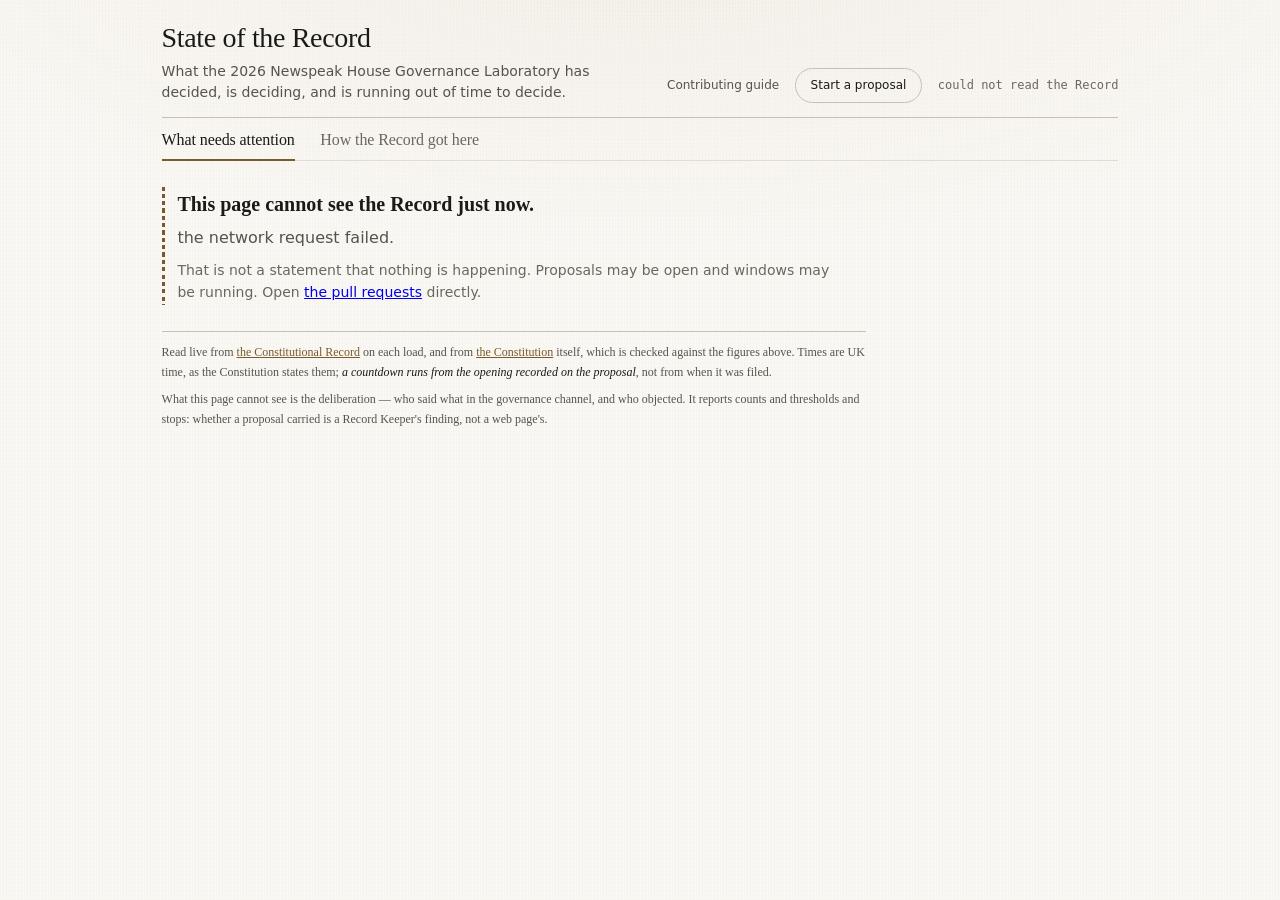
<file: docs/index.html>
<!doctype html>
<html lang="en-GB">
<head>
<meta charset="utf-8">
<meta name="viewport" content="width=device-width, initial-scale=1">
<link rel="icon" href="data:image/svg+xml,%3Csvg xmlns='http://www.w3.org/2000/svg' viewBox='0 0 16 16'%3E%3Crect width='16' height='16' rx='3' fill='%237a5a2a'/%3E%3Crect x='4' y='4' width='8' height='1.4' fill='%23fbfaf8'/%3E%3Crect x='4' y='7.3' width='8' height='1.4' fill='%23fbfaf8'/%3E%3Crect x='4' y='10.6' width='5' height='1.4' fill='%23fbfaf8'/%3E%3C/svg%3E">
<title>State of the Record — Newspeak House Governance Laboratory 2026</title>
<link rel="stylesheet" href="record.css">
</head>
<body><div class="wrap">
  <header>
    <div><h1>State of the Record</h1>
      <p class="what">What the 2026 Newspeak House Governance Laboratory has decided, is deciding, and is running out of time to decide.</p>
      </div>
    <nav>
      <a href="https://github.com/newspeakhouse-lab-2026/constitutional-record/blob/main/CONTRIBUTING.md">Contributing guide</a>
      <a class="btn" id="newprop" href="#">Start a proposal</a>
      <!-- aria-live sits here, on the one element that says whether the page has
           read the Record, and not on <main>. On <main> a screen reader announced
           the whole page — about 5,277 characters — the moment it rendered, which
           is not an announcement, it is a wall. Both completion paths write this
           element last, so it is still the thing that says the load finished. -->
      <span class="stamp" id="stamp" aria-live="polite">reading the Record…</span>
    </nav>
  </header>

  <!-- Two tabs, one page. The history answers a different question from the rest
       and most visits never ask it, so its data is not fetched until the tab is
       opened. Real buttons in a real tablist: a screen reader is told these are
       tabs, arrow keys move between them, and the panel each controls is named. -->
  <div class="tabs" role="tablist" aria-label="What to look at">
    <button type="button" role="tab" id="tab-now" aria-controls="panel-now"
            aria-selected="true">What needs attention</button>
    <button type="button" role="tab" id="tab-history" aria-controls="panel-history"
            aria-selected="false" tabindex="-1">How the Record got here</button>
  </div>

  <main>
    <div id="panel-now" role="tabpanel" aria-labelledby="tab-now" aria-busy="true"></div>
    <div id="panel-history" role="tabpanel" aria-labelledby="tab-history" hidden></div>
  </main>
  <dialog id="pick">
    <h3>Start a proposal</h3>
    <p class="note" style="padding-left:0">What you are filing decides where it goes, and where it goes
      decides which procedure applies. Pick the one that matches what this actually does — not the
      quickest route. Each opens a new file in GitHub, already filled in.</p>
    <div id="pickopts"></div>
    <p class="note" style="padding-left:0">Amending the Constitution is Layer 4 and edits
      <a id="amendlink" href="#">constitution.md</a> itself rather than adding a file.
      <strong>When you commit, choose &ldquo;create a new branch and start a pull request&rdquo;.</strong></p>
    <form method="dialog"><button>Close</button></form>
  </dialog>
  <footer id="foot">
    <p>Read live from <a href="https://github.com/newspeakhouse-lab-2026/constitutional-record">the Constitutional Record</a> on each load,
    and from <a href="https://github.com/newspeakhouse-lab-2026/constitutional-record/blob/main/constitution.md">the Constitution</a>
    itself, which is checked against the figures above. Times are UK time, as the Constitution states them;
    <strong>a countdown runs from the opening recorded on the proposal</strong>, not from when it was filed.</p>
    <p>What this page cannot see is the deliberation — who said what in the governance channel, and who
    objected. It reports counts and thresholds and stops: whether a proposal carried is a Record
    Keeper's finding, not a web page's.</p>
    <span class="budget" id="budget"></span>
  </footer>
</div>

<script src="record.js"></script>
<script>
/* How many unproposed branches are compared on load. Each costs one request,
   and the comparison is cached on the branch's own sha afterwards, so this is
   the only part of the page whose cost grows with the Record. "Show more"
   fetches the next few; a reader who does not ask never pays for them. */
const BRANCHES_AT_ONCE=5;
let BRANCH_LIMIT=BRANCHES_AT_ONCE;

async function collect(){
  const cfg=await fetch("data.json",{cache:"no-store"}).then(r=>r.json())
    .catch(()=>{throw new Unreadable("docs/data.json could not be read")});

  // Three calls, flat, however many proposals or instruments there are.
  const flat=await Promise.all([
    apiOrLast("/pulls?state=open&per_page=100"),
    apiOrLast("/issues?state=open&per_page=100"),
    apiOrLast("/git/trees/main?recursive=1"),
    // Every merge into main is an adoption. One flat call covers rules,
    // policies, roles and the Constitution together — per-instrument history
    // would cost a call per file and grow with the Record.
    apiOrLast("/pulls?state=closed&sort=updated&direction=desc&per_page=100")]);
  const [prs,issues,tree,closed]=flat.map(f=>f.v);

  /* Work that exists but is invisible: a branch nobody opened a pull request
     for. AGENTS.md and CONTRIBUTING both tell members to check `git branch -a`
     precisely because drafts hide here, and the page exists so they do not have
     to. A branch adopts nothing — it is shown as started, never proposed.
     Branches that had a pull request, merged or not, are already visible, and
     drop out for free because merging closes one. */
  let branches=[], branchesMore=0;
  try{
    const heads=new Set([...(prs||[]),...(closed||[])].map(x=>x.head&&x.head.ref).filter(Boolean));
    const all=await api("/branches?per_page=100");
    const mainSha=(all.find(b=>b.name==="main")||{}).commit?.sha;
    /* ALL of them. This used to take the first eight and say nothing about the
       rest — a list claiming to show work nobody proposed, silently dropping
       over half of it. The cost that justified the cap is gone: see the cache
       key below, and only the first few are compared on load. */
    const orphans=all.filter(b=>b.name!=="main"&&!heads.has(b.name));
    branches=(await Promise.all(orphans.slice(0,BRANCH_LIMIT).map(async b=>{
      /* Keyed on the BRANCH alone, not on main as well. Keyed on both, every
         merge to main invalidated every comparison at once — which is exactly
         when people come to look. What is displayed is which files the branch
         carries, and that changes when the branch moves, not when main does. */
      const k="cmp:"+b.commit.sha;
      let c=null;
      try{ c=JSON.parse(localStorage.getItem(k)||"null") }catch{}
      if(!c){
        try{
          const r=await api(`/compare/main...${encodeURIComponent(b.name)}`);
          c={files:(r.files||[]).map(f=>f.filename), at:r.commits?.length?r.commits[r.commits.length-1].commit.author.date:null};
          try{ localStorage.setItem(k,JSON.stringify(c)) }catch{}
        }catch{ return null }
      }
      // Behind main, or changing nothing, is not unseen work.
      return c.files.length?{name:b.name, files:c.files, at:c.at}:null;
    }))).filter(Boolean);
    // So the page can say how many it has not looked at yet, rather than imply
    // the list is complete.
    branchesMore=Math.max(0,orphans.length-BRANCH_LIMIT);
  }catch{}

  // Oldest of whatever had to fall back, so the banner names the staleness a
  // reader is actually looking at rather than the most recent of it.
  const served=flat.map(f=>f.at).filter(Boolean);
  const snapshot=served.length?{at:Math.min(...served)}:null;
  const merged=(closed||[]).filter(p=>p.merged_at)
    .sort((a,b)=>new Date(b.merged_at)-new Date(a.merged_at));

  const at={}; for(const e of tree.tree||[]) if(e.type==="blob") at[e.path]=e.sha;
  const instruments=Object.keys(at).filter(p=>/^(rules|policies|disputes)\/.*\.md$/.test(p)&&!/\/rationale\.md$/.test(p)).sort();

  const cText = at["constitution.md"] ? await file("constitution.md","main",at["constitution.md"]) : null;
  /* One GitHub request of the sixty an hour everyone here shares, for a section
     SHOW_IN_FORCE currently switches off. Skipped rather than fetched and
     discarded; it comes back with the section. */
  const roles = (SHOW_IN_FORCE && at["roles.md"]) ? await file("roles.md","main",at["roles.md"]) : null;

  // An instrument that expires declares it in one parseable line, so its expiry
  // is discovered where it was written rather than transcribed somewhere else.
  // Blobs are cached by SHA, so this costs nothing after the first load.
  const ends=[];
  for(const path of instruments){
    let txt; try{ txt=await file(path,"main",at[path]); }catch{ continue }
    // Written for a person first, with the machine-readable instant in backticks:
    //   **Ends:** 23:59 UK time, Monday 30 November 2026 (`2026-11-30T23:59:00+00:00`) — reason
    // The older bare-timestamp form still parses.
    // Strip HTML comments first: guidance left behind from a template is not
    // part of the instrument, and its worked example is not a real expiry.
    const m=txt.replace(/<!--[\s\S]*?-->/g,"").match(/^\*\*Ends:\*\*[^\S\n]*(.+)$/m);
    if(!m) continue;
    const line=m[1];
    const bt=line.match(/`([^`]+)`/);
    const iso=bt?bt[1]:(line.match(/^(\S+)/)||[])[1];
    const when=new Date(iso);
    if(isNaN(+when)) continue;
    const why=(line.split(/\s[\u2014\u2013]\s/)[1]||"").trim();
    ends.push({name:path.split("/").pop().replace(/\.md$/,""), at:when, why, path});
  }

  // Every figure on this page is a copy of something the Constitution says.
  // Check the sentences it was copied from are still there.
  const norm=t=>t.replace(/\*/g,"").replace(/\s+/g," ").trim();
  const stale=[];
  if(cText){ const cn=norm(cText);
    /* thresholds and rounding were missing, which is the block the NUMBERS come
       from — voteFileFor writes one of these into a real vote file's Carries if
       line. check-record.py covers them on a pull request, so CI caught a stale
       one; the live banner never did. */
    for(const e of [...Object.values(cfg.procedures||{}),...Object.values(cfg.thresholds||{}),
                    ...(cfg.rounding?[cfg.rounding]:[]),...(cfg.fixed||[])])
      if(e.quote && !cn.includes(norm(e.quote))) stale.push(e);
  }

  const notes={}; for(const i of issues) notes[i.number]=i.comments;
  const isVoteIssue=i=>(i.labels||[]).some(l=>/^(vote|objection)$/.test(l.name||l));
  const linkFor={}, linkedBy={};
  for(const pr of prs){
    const m=[...(pr.body||"").matchAll(/(?:resolves|closes|fixes)\s+#(\d+)/gi)].map(x=>+x[1]);
    if(m.length){ linkFor[pr.number]=m; for(const n of m) (linkedBy[n]=linkedBy[n]||[]).push(pr.number); }
  }

  /* A vote lives on the proposal's own branch, so reading one costs a call per
     proposal that has one. Tier A and Tier B hold no vote, so only Tier C and
     Layers 3 and 4 are read — and most proposals are never any of those, so most
     loads add nothing. Keyed on the pull request's updated_at, which moves when
     its branch does: recording a vote invalidates the entry and nothing else
     does. An empty string is cached too, so a proposal with no vote is asked
     about once. */
  const votes={};
  /* The file's own text, kept beside the parsed vote. Since
     record-amendment.yml began writing the §1 record as soon as a proposer
     fills it in, a proposal that votes usually HAS a file before anyone opens
     the vote — and voteOf returns null for a file holding only that record, so
     the row renders as "no vote yet". Without the text, opening the vote
     prefilled a /new/ editor at a path that already existed, which would have
     written over the record. */
  const voteText={};
  /* Reads that failed for a reason that is not "no such file". Counted so the
     banner can say so: a row whose vote could not be read looks exactly like a
     row with no vote, and that is the difference between a member seeing an open
     vote and a member seeing nothing to do. */
  let voteUnread=0;
  const wins=new Map(prs.map(p=>[p.number,windowOf(p,cfg.procedures||{})]));
  await Promise.all(prs.filter(p=>{
    const w=wins.get(p.number);
    if(w.layer==="3"||w.layer==="4"||w.tier==="c") return true;
    /* Tier A and Tier B hold no vote, so there is usually no file and fetching
       one for every such proposal would spend calls to learn nothing — a cold
       load already costs 25-30 against a ceiling of 60 an hour shared by the
       whole building. Every adopted proposal now has such a file — it carries
       §1's amendment record — but at these tiers this page only needs to know
       about an objection, and the workflow that records one labels the proposal
       in the same breath, so the label is the cheap signal that there is
       something here worth reading.
       The cost of that: an objection written into the file by hand, without the
       label, is invisible here until the label is added. The file is still the
       Record; it is this page that is behind. */
    return (w.tier==="a"||w.tier==="b")
      && (p.labels||[]).some(l=>String(l.name||"")==="objection");
  }).map(async p=>{
    const k=`vote:${p.number}:${p.updated_at}`;
    /* Asymmetric on purpose. A vote's own text, keyed on updated_at, cannot go
       stale while that key holds — the branch moving changes the key. But "no
       vote here" is the TRANSIENT answer, and the minutes right after somebody
       opens one are both when it goes wrong and when the page gets looked at.
       So a remembered absence expires; a remembered vote does not. */
    const nk=`novote:${p.number}:${p.updated_at}`, NOVOTE_TTL=6e4;
    let t=null;
    try{
      t=localStorage.getItem(k);
      if(t===null){
        const n=localStorage.getItem(nk);
        if(n!==null&&Date.now()-Number(n)<NOVOTE_TTL) t="";
      }
    }catch{}
    if(t===null){
      let keep=true;
      try{
        // On the proposal's branch, which moves as people vote, so there is no
        // blob sha to key on — the cache key above already carries updated_at.
        t=await file(`amendment-record/pr-${p.number}.md`,p.head.ref,null);
      }catch(e){
        /* ONLY a 404 is evidence that no vote has been opened, and only that may
           be remembered. The empty string used to be cached for any failure at
           all, keyed on the pull request's updated_at — so one rate-limited
           response hid an open vote until somebody pushed to the branch, and
           nothing on the page said a word about it. A cold load costs 25-30 calls
           against a ceiling of 60 an hour that everyone in the building shares,
           so being rate-limited is the ordinary case, not the rare one. */
        t="";
        if(e.status!==404){ keep=false; voteUnread++; }
      }
      if(keep){ try{ t ? localStorage.setItem(k,t) : localStorage.setItem(nk,String(Date.now())) }catch{} }
    }
    if(t){ voteText[p.number]=t; try{ const v=voteOf(t); if(v) votes[p.number]=v; }catch{} }
  }));

  /* The roll, read only when some proposal needs a vote opened and has none —
     so this costs nothing on an ordinary load. members.md holds a changelog
     below the table, so read the section the members are in rather than every
     pipe row. Never filter empty cells out: most role cells are empty, and
     dropping them would shift every column left. */
  let roll=[], rollSha=null;
  const wantsVote=p=>{const w=wins.get(p.number);
    return (w.layer==="3"||w.layer==="4"||w.tier==="c")&&!!w.closes;};
  if(at["members.md"] && prs.some(p=>wantsVote(p)&&!votes[p.number])){
    try{
      rollSha=at["members.md"];
      const sec=((await file("members.md","main",rollSha))||"").split(/^##\s+/m).find(s=>/^Current members/i.test(s))||"";
      roll=sec.split("\n").filter(l=>/^\|/.test(l)&&!/^\|\s*:?-/.test(l)).slice(1)
             .map(l=>l.replace(/^\||\|$/g,"").split("|")[0].trim()).filter(Boolean);
    }catch{}
  }

  return {
    cfg, stale, snapshot, voteUnread, checked:!!cText, instruments, roles, ends, merged, branches, branchesMore, shas:at,
    roll, rollSha,
    props: prs.map(pr=>({pr,win:wins.get(pr.number),
                         vote:votes[pr.number]||null,
                         voteText:voteText[pr.number]||null,
                         notes:notes[pr.number]||0, resolves:linkFor[pr.number]||[]})),
    /* A vote or objection form opens an issue, and the workflow closes it within
       seconds. One still open means it did not record — the member was told, but
       nobody else was. So they are kept out of "Under discussion", where they are
       not proposals, and surfaced as what they are: a vote that did not land. */
    issues: issues.filter(i=>!i.pull_request&&!isVoteIssue(i))
                  .map(i=>({...i,prs:linkedBy[i.number]||[]})),
    stuckVotes: issues.filter(i=>!i.pull_request&&isVoteIssue(i))
  };
}

function render(d){
  const o=[], live=[], noclock=[];

  // Shown when part of the Record could not be refreshed and is served from the
  // last good copy. Deliberately not a .warn — nothing is wrong with the Record,
  // only with this page's view of it.
  if(d.snapshot||d.voteUnread){
    const bits=[];
    if(d.snapshot) bits.push(warnIcon("Showing the Record as of "+fmt(new Date(d.snapshot.at)),
      `<p>GitHub could not be reached just now, so this is the last copy this browser saw \u2014
       <strong>${fmt(new Date(d.snapshot.at))}</strong>.</p>
       <p>Most likely the 60-requests-an-hour limit, which GitHub counts per address and everyone on
       this connection shares. A single cold load of this page costs 25 to 30 of them.</p>
       <p><strong>Anything merged since is not shown below.</strong></p>
       <p>The countdowns are still right. They are computed from each proposal's recorded opening,
       not fetched, so they do not go stale when GitHub is unreachable.</p>`)
      +`<strong>Showing the Record as of ${fmt(new Date(d.snapshot.at))}.</strong>`);
    // A vote that could not be read is indistinguishable from a vote that does
    // not exist, so the page has to say which it is looking at. Nothing is
    // remembered, so reloading retries.
    if(d.voteUnread) bits.push(warnIcon(
      `${d.voteUnread} ${d.voteUnread===1?"vote file":"vote files"} could not be read`,
      `<p>A proposal below may have an open vote that is not shown here.</p>
       <p>${d.snapshot?"The same outage as above.":"Most likely the 60-requests-an-hour limit, which GitHub counts per address and everyone on this connection shares."}</p>
       <p>A vote that could not be read looks exactly like a vote that does not exist, which is why
       this says so rather than showing nothing. <strong>Nothing was remembered, so reloading tries
       again.</strong></p>`)
      +`<strong>${d.voteUnread} ${d.voteUnread===1?"vote file":"vote files"} could not be read.</strong>`);
    o.push(`<div class="snap">${bits.join(" ")}</div>`);
  }

  if(d.stale.length) o.push(`<div class="warn"><strong>This page may be out of date.</strong>
    ${d.stale.length===1?"A figure below is":"Figures below are"} copied from
    ${d.stale.map(e=>esc(e.source)).filter((v,i,a)=>a.indexOf(v)===i).join(", ")},
    and the sentence ${d.stale.length===1?"it was":"they were"} copied from is no longer in
    <code>constitution.md</code>. Someone has amended it without updating <code>docs/data.json</code>.
    ${d.stale.map(e=>`<span class="q">${esc(e.source)} was quoted as: &ldquo;${esc(e.quote)}&rdquo;</span>`).join("")}</div>`);
  else if(!d.checked) o.push(`<div class="warn">Could not read <code>constitution.md</code>, so the figures below are unverified.</div>`);

  /* An instrument that ends WITH the Constitution is not announcing its own
     expiry — it is restating §5, and every rule does that whether it says so or
     not. Three of them currently do say so, so the list carried four rows for
     one instant and would have carried one more with every rule written. They
     fold into the Constitution's own row; the instrument's Ends: line is
     untouched and still reads as it always did in the file itself. */
  /* Decided once, read twice. The first version tested the same thing in two
     places — once to build the list and once to skip the row — so editing one
     and not the other would have given an instrument both a row and a mention,
     or neither. Here the pairing is computed once and both loops read it.
     Indexed by position rather than by the timestamp string, because two fixed
     dates at the same instant would otherwise each claim all of them. */
  const SAME=6e4;                                   // the same minute is the same deadline
  const fixed=d.cfg.fixed||[];
  const sharedWith=fixed.map(()=>[]);               // one list per fixed row
  const folded=new Set();                           // instruments named on another row
  for(const e of d.ends||[]){
    const i=fixed.findIndex(x=>Math.abs(+new Date(x.at)-+new Date(e.at))<SAME);
    if(i>=0){ sharedWith[i].push(e.name); folded.add(e); }
  }

  fixed.forEach((f,i)=>{
    const at=new Date(f.at), r=rem(at), also=sharedWith[i];
    const bits=[`<span class="tag ty">Constitution</span><span class="tag">${esc(f.source)}</span>${esc(f.note)}`];
    if(also.length)
      bits.push(`<span class="quiet">${also.length} instrument${also.length>1?"s":""} `
        + `${also.length>1?"end":"ends"} here too</span> — `
        + also.map(n=>`<code>${esc(n)}</code>`).join(", "));
    live.push({ms:r.ms,html:row(r.word,esc(f.label),bits.join(" &middot; "),r.txt,fmt(at),r.cls)});
  });
  for(const e of d.ends||[]){
    if(folded.has(e)) continue;                     // already named on the row it shares
    const r=rem(e.at);
    live.push({ms:r.ms,html:row(r.word,esc(e.name),
      `<span class="tag ty">Instrument</span>${esc(e.why||"")}`,r.txt,fmt(e.at),r.cls)});
  }
  for(const {pr,win,notes,resolves,vote,voteText} of d.props){
    const tp=win.tier&&(d.cfg.procedures||{})["tier-"+win.tier];
    const st=win.closes?null:stateOf(win);
    const tags=[`<span class="tag ty">Proposal</span>`,
                /* A file at Tier A or Tier B is objections, not a vote (§2 holds
                   none there), so the tag would be false on the one row where the
                   distinction decides what a member can do. */
                vote&&vote.holdsVote?`<span class="tag open" title="A vote is recorded in amendment-record/pr-${pr.number}.md on this proposal's branch">vote open</span>`:"",
                win.layer?`<span class="tag" title="${esc(LAYER[win.layer]||"")}">L${win.layer}</span>`:"",
                win.tier?`<span class="tag" title="${esc(tp?tp.source+": “"+tp.quote+"”":"")}">${win.tier.toUpperCase()}</span>`:"",
                st?`<span class="tag st" title="${esc(st.d)}">${esc(st.t)}</span>`:"",
                /* An objection is not furniture. At Tier A or Tier B a single
                   stated one blocks lazy consensus and moves the proposal up a
                   tier (§2), so it is the most consequential thing that can be
                   on the row; above those tiers it is recorded opposition that
                   the tally already counts. Same label, two weights. */
                (win.other||[]).includes("objection")
                  ? (win.tier==="a"||win.tier==="b"
                      ? `<span class="tag objected">OBJECTED</span>`
                      : `<span class="tag st">OBJECTION</span>`)
                  : "",
                ...(win.other||[]).filter(l=>l!=="objection")
                   .map(l=>`<span class="tag">${esc(l)}</span>`)].join("");
    /* Warnings sit beside the title rather than in the body: they change whether
       the row can be acted on at all, and as sentences they were read last or
       not at all. The glyph is the alarm; the dialog is the explanation. */
    const warns=[];
    let lbl=`<span class="num">#${pr.number}</span><a href="${pr.html_url}">${esc(pr.title)}</a>`;
    const age=Math.floor((Date.now()-+new Date(pr.created_at))/DAY);
    const quiet=Math.floor((Date.now()-+new Date(pr.updated_at))/DAY);
    const bits=["@"+esc(pr.user.login), `filed ${age}d ago`];
    /* Why it matters, not just that it happened — the tag alone does not say
       that lazy consensus has stopped. */
    if((win.other||[]).includes("objection")&&(win.tier==="a"||win.tier==="b"))
      bits.push(`<span class="warnish">lazy consensus has ended</span>`);
    if(quiet>=7) bits.push(`<span class="q7">quiet ${quiet}d</span>`);
    // A Tier A with no comments is passing normally, not stalling.
    bits.push(notes?`${notes} note${notes>1?"s":""}`:`<span class="quiet">no comment</span>`);
    if(win.endorse) bits.push(`${win.endorse.have}/${win.endorse.need} endorsed`);
    const rev=(pr.requested_reviewers||[]).map(r=>"@"+esc(r.login));
    if(rev.length) bits.push(`review requested from ${rev.join(", ")}`);
    if(pr.base&&pr.base.ref!=="main") warns.push([`Targets ${pr.base.ref}, not main`,
      `<p>This proposal merges into <code>${esc(pr.base.ref)}</code>, not <code>main</code>.</p>
       <p>Nothing adopts anything until it reaches <code>main</code>. Merging this one moves its text
       onto another branch, where the dashboard does not read it and <code>git clone</code> of the
       Record does not carry it \u2014 so it can look adopted here and be absent from the Record.</p>
       <p>Usually this is a base chosen by accident. Changing it is one dropdown on the pull
       request, and it does not restart any deliberation period: §2 restarts one for a material
       change to the proposal, and this is not a change to the proposal.</p>`]);
    if(resolves.length) bits.push("resolves "+resolves.map(n=>`#${n}`).join(", "));
    const meta=tags+" "+bits.join(" · ");

    /* What the page says about a vote: the counts the file holds, the gap to the
       threshold the file states, and who has not answered. Never a verdict.
       The sentence about preference is the one thing here that changes outcomes:
       at Layer 3, Layer 4 and re-ratification, toleration and abstention and
       silence are the same number, and a member who picks toleration believing
       it helps has done nothing. */
    /* A submission whose issue is still open never reached the file. Every handled
       failure closes its issue and comments, so one still open means nobody was
       told anything — which is why it belongs on the row and not only on the
       issue. This used to be computed inside the voting branch alone, so at Tier
       A and Tier B — where a single objection is decisive and the form is the
       only route — a refused objection was surfaced to nobody at all, and the row
       went on saying the proposal passes unless someone objects. It renders only
       when there is one, so it costs a healthy row nothing. */
    const failedSubs=(d.stuckVotes||[]).filter(i=>+((i.title.match(/#(\d+)/)||[])[1])===pr.number);
    const stuckNote=failedSubs.length
      ? `<p class="seam"><strong>${failedSubs.length} submission${failedSubs.length>1?"s":""} did not record.</strong> `
        +failedSubs.map(i=>`<a href="${i.html_url}">#${i.number}</a>`).join(", ")
        +` — so what is below may be missing a position nobody was told about.</p>`
      : "";
    let voteWhy="", voteAct="";
    if(vote&&!vote.holdsVote){
      /* Tier A and Tier B hold no vote (§2): the proposal passes absent a stated
         objection. So there is nothing to count, and the file exists only because
         somebody objected — which is the one act that is decisive at these tiers.
         Everything the voting block shows would be false here. */
      const L=[], A=[], os=vote.objections;
      if(stuckNote) L.push(stuckNote);
      if(os.length){
        L.push(`<p class="yesonly"><strong>${os.length===1?"An objection has":os.length+" objections have"}
          been recorded, so this cannot pass on silence.</strong> §2 moves it up a tier
          \u2014 to Tier ${win.tier==="a"?"B":"C"}, never down.</p>`);
        L.push(`<p class="vnote">Objecting: ${os.map(o=>esc(o.name)).join(", ")}. Each objection carries
          a reason and a route forward, in the file.</p>`);
      }else{
        L.push(`<p class="vnote">No objection is recorded. This page cannot tell you that none was raised:
          most deliberation runs in the governance channel, which it cannot see.</p>`);
      }
      /* No countdown is read off this file: it states no window, so that the
         deliberation clock lives in one place rather than two. */
      L.push(`<p class="vnote">No vote is held at this tier, so there is nothing to count and no
        threshold to reach. Whether the window elapsed without objection is a Record Keeper's to
        verify (\u00a73).</p>`);
      A.push(`<div class="acts"><a class="act" href="https://github.com/${REPO}/issues/new`
        +`?template=vote.yml&title=${encodeURIComponent("Vote: PR #"+pr.number)}&pr=${pr.number}">Object to this proposal</a>`
        +`<a class="actalt" href="https://github.com/${REPO}/blob/${encodeURIComponent(pr.head.ref)}/amendment-record/pr-${pr.number}.md">Read amendment-record/pr-${pr.number}.md</a></div>`);
      voteWhy=`<div class="vote">${L.join("")}</div>`;
      voteAct=A.join("");
    }else if(vote){
      /* Four things, each its own line, in the order a member needs them.
         Anything wrong with the vote itself comes first, because it changes what
         the rest of the block means. */
      const c=vote.counts, L=[], A=[], LINKS=[];

      /* Two clocks, and until now nothing compared them. The countdown on this
         row is computed from the opened: label and the period the layer or tier
         requires. The workflow enforces the Closes: line inside the vote file
         and refuses anything submitted after it. They can disagree — a period
         extended in the file but not restarted on the label, a label edited, a
         vote opened by hand with a different window — and when they do, this
         page can show a vote running while every position submitted to it is
         refused, or the reverse.
         Neither is preferred. The page cannot know which is wrong, and guessing
         would turn a visible contradiction into an invisible one. 60 seconds of
         tolerance because the file writes the instant to the minute while the
         label carries seconds. */
      /* FOLDED, and only the explanation. The summary carries the
         contradiction itself and stays in --urgent on the closed state,
         because it changes whether a position can be cast at all: a member can
         read "running" on this row and be refused by the workflow. Which
         instant each clock names, and which one is enforced, is what a member
         needs only once they have seen that there is a disagreement. */
      if(vote.badCloses)
        warns.push(["The vote file's closing time cannot be read",
          `<p><code>amendment-record/pr-${pr.number}.md</code> has a <strong>Closes:</strong> line, but the instant in
           its backticks is not a date this page can read.</p>
           <p><strong>The workflow refuses every submission while that is true</strong> — it reads the same
           line and fails the same way. So the window may look open here and accept nothing.</p>
           <p>The line states the instant twice on purpose: the words for a person, the timestamp in
           backticks for a machine. It is the backticked half that needs fixing, for example
           <code>\`2026-10-13T12:00:00+01:00\`</code>.</p>`]);
      if(win.closes&&vote.closes&&Math.abs(+win.closes-+vote.closes)>6e4)
        warns.push(["Two closing times",
          `<p>This row and the vote file disagree about when the window shuts, so the row can show a
           vote running while every position submitted to it is refused.</p>
           <p>The countdown here runs to <strong>${fmt(win.closes)}</strong>, computed from the recorded
           opening. <code>amendment-record/pr-${pr.number}.md</code> says <strong>${fmt(vote.closes)}</strong>.</p>
           <p><strong>The file is the one that decides.</strong> The workflow reads the file and refuses
           anything submitted after it \u2014 so vote by the file's time, not this row's.</p>
           <p>One of the two is wrong and nothing here can say which. A window extended in the file
           without the label being changed, a label edited by hand, or a vote opened with a different
           window would all look like this.</p>`]);
      else if(!win.closes&&vote.closes)
        warns.push(["No countdown on this row, but a window in the file",
          `<p><code>amendment-record/pr-${pr.number}.md</code> says this closes <strong>${fmt(vote.closes)}</strong>,
           and the workflow enforces that.</p>
           <p>This row shows no countdown because the proposal records no opening this page can read \u2014
           so the vote is running, and only the file says until when.</p>`]);
      /* A member whose row was cleared by a restart reads "awaiting you" and has
         no way to know their earlier position was wiped, unless the page says so. */
      if(vote.rounds>1) L.push(`<p class="vnote"><strong>Round ${vote.rounds}</strong>`
        +(vote.restarted?` · restarted ${esc(vote.restarted)}`:"")
        +` · earlier positions cleared</p>`);

      /* ---- 1. where the vote stands. The gap to the threshold, not the clock:
         a countdown affords nothing, and this answers the only question a member
         is actually weighing — does my position change this. Never a verdict:
         what carries is §3's word and a Record Keeper's to write. */
      const other=c.toleration+c.abstention, silent=vote.roll-vote.responded;
      const plan=[["y",c.preference],["o",c.objection],["t",other],["s",silent]];

      /* The figure a member is actually weighing, set in serif numerals
         because it is a quantity a person decides about — not an instant a
         machine enforces, which is what everything in mono on this page is.
         Never a verdict: §3 gives the outcome to a Record Keeper. */
      /* An objection is evidence a member acted and the Record holds it, and
         on a purely affirmative threshold it is the one count the headline
         sentence would otherwise drop entirely. It stays at rest; the rest of
         the tally folds. */
      const objn=c.objection?`, with ${c.objection} objection${c.objection>1?"s":""} recorded`:``;
      if(vote.quorumOnly){
        const short=vote.required!=null?vote.required-vote.responded:null;
        L.push(`<p class="vask"><b>${vote.responded}</b> <i>of</i> <b>${vote.roll}</b>
          have answered${vote.required==null?``
            :short>0?` — <strong>${short} more needed to reach quorum</strong> of ${vote.required}`
                    :` — the quorum of ${vote.required} is reached`}${objn}.</p>`);
        /* Two lanes, same fourteen columns, because Tier C counts the same
           answer twice and differently. A member who tolerated is a filled
           slot above and a struck slot below, in the same column. That pair
           is what the page used to have to explain in a sentence. */
        L.push(`<div class="lanes" aria-hidden="true">`
          +lane(pr.number,"the quorum — any mark at all counts, out of all "+vote.roll,
                plan,vote.roll,vote.required)
          /* HALF IS NOT THE THRESHOLD. A majority is MORE than half (§2), so with
             an even number counted the line sat one slot early and a 7-7 tie drew
             as having reached it — in the one lane that is the only place the Tier
             C majority appears at all. floor(d/2)+0.5 lands the notch mid-gap
             before the winning slot for both parities, and is identical to the old
             position on an odd d. */
          +lane(pr.number,"the majority — preference against objection only",
                [["y",c.preference],["o",c.objection],["x",other],["x",silent]],
                vote.roll,Math.floor((c.preference+c.objection)/2)+0.5)
          +`</div>`);
      }else if(vote.required!=null){
        const short=vote.required-vote.affirmative;
        L.push(`<p class="vask"><b>${vote.affirmative}</b> <i>of</i> <b>${vote.required}</b>
          preferences recorded, out of all ${vote.roll} members${short>0
            ?` — <strong>${short} more needed</strong> for the ${vote.required} this procedure asks for`
            :` — the ${vote.required} this procedure asks for is reached, and whether it carries is a Record Keeper's to verify (§3)`}${objn}.</p>`);
        L.push(`<div class="lanes" aria-hidden="true">`
          +lane(pr.number,"of all "+vote.roll+" members — only a filled mark counts",
                plan,vote.roll,vote.required)
          +`</div>`);
      }else{
        L.push(`<p class="vask"><b>${vote.affirmative}</b>
          preferences recorded${objn}. This vote states no threshold, so nothing here draws one.</p>`);
        L.push(`<div class="lanes" aria-hidden="true">`
          +lane(pr.number,"of all "+vote.roll+" members",plan,vote.roll,null)
          +`</div>`);
      }

      /* The key IS the tally. Every count is preceded by the mark it draws, so
         reading the numbers teaches the drawing and the drawing teaches the
         numbers. Toleration and abstention share a glyph, because they are
         arithmetically the same answer under every procedure in the
         Constitution — and showing them as one mark with two counts says that
         without a word. */
      const kz=n=>n?"":" z";   // a count of nothing is a fact, not a signal
      /* FOLDED. The legend and the one sentence that changes outcomes are a
         first-visit need and furniture by the fifth, and together they were
         six lines on every vote row. The drawing above is readable without
         them — the gap between the fill and the notch is the shortfall, and
         the sentence beside it states the shortfall in words — so what is
         behind this summary is what the marks MEAN, which is a different
         question from where the vote stands. */
      const KEY=[];
      KEY.push(`<p class="vkey">`
        +`<span class="${kz(c.preference)}"><i class="c y"></i><b>${c.preference}</b> preference</span>`
        +`<span class="${kz(c.objection)}"><i class="c o"></i><b>${c.objection}</b> objection</span>`
        +`<span class="${kz(c.toleration)}"><i class="c t"></i><b>${c.toleration}</b> toleration</span>`
        +`<span class="${kz(c.abstention)}"><i class="c t"></i><b>${c.abstention}</b> abstention</span>`
        +`<span class="${kz(silent)}"><i class="c s"></i><b>${silent}</b> not answered</span></p>`);
      /* The one line on this page that changes outcomes. It used to be an
         abstract claim about arithmetic; it is now a CAPTION on a drawing that
         has already made the claim, sitting directly under it — which is why it
         is shorter, and why it talks about what you are looking at. Not
         dropped: the drawing is aria-hidden, so this is also the whole of what
         a screen reader is told about the shape of the procedure. */
      /* This sentence used to travel. "Toleration and abstention are the same
         number" is true of Layer 3, Layer 4 and re-ratification, and false of
         Tier C, where §2 says in terms that toleration and abstention DO count
         toward the quorum. Written as a general claim about marks it was read
         as "toleration never counts", which is wrong for the one procedure that
         has a quorum at all. Each branch now says only what is true of itself,
         and neither cross-references the other lane. */
      if(vote.quorumOnly)
        KEY.push(`<p class="yesonly"><strong>Tier C counts the same answer twice, and differently
          each time.</strong></p>
          <p>Any mark at all counts toward the <strong>quorum</strong> — preference, toleration,
          abstention and objection alike. §2: <em>“Toleration and Abstention count toward quorum but
          not toward the majority denominator.”</em></p>
          <p>The <strong>majority</strong> is then counted over preference and objection only. A
          tolerated or abstained slot is struck out of that second count — it got you through the
          gate and then left the room.</p>
          <p>Read one column downwards to see what a single answer did in both.</p>
          <p><strong>As it stands:</strong> ${c.preference+c.objection} of the ${vote.roll} have
          answered preference or objection, so a majority of those is
          ${Math.floor((c.preference+c.objection)/2)+1} — and ${c.preference} ${c.preference===1?"is":"are"}
          recorded. That denominator moves with every answer, and only settles when the window
          closes.</p>`);
      else
        KEY.push(`<p class="yesonly"><strong>Only <code>preference</code> counts.</strong></p>
          <p>This procedure asks for affirmative support from a fraction of <em>all</em> members, and
          there is no quorum to reach. So toleration, abstention and never answering come to the same
          number: none of them is a yes.</p>
          <p>An objection is not counted here either, and that is not the same as not mattering — it
          is opposition, stated with a reason and a route forward. <strong>${vote.required} preferences
          carry this</strong>, however many members object.</p>`);
      LINKS.push(noteBtn("What the marks mean", "What the marks mean, and when they count",
        KEY.join("")));
      /* Grouped by arithmetic effect, but only where the arithmetic has a clean
         binary. At Layer 3, Layer 4 and re-ratification the threshold is purely
         affirmative — reaching the stated number carries it however many object —
         so the split is preference against everything else. The figure differs by
         procedure (8 of 14 at Layer 3, 10 at Layer 4 and re-ratification), so it
         is read from the file rather than written out here: this branch serves all
         three, and a sentence naming one of them was wrong on the other two.
         The grouping is visual only, and the sentence below carries the meaning.
         Labelling the muted group "none of these count" would be arithmetically
         true and badly misleading: an objection is opposition, stated with a
         reason and a route forward, and at Tier A or Tier B a single one blocks
         lazy consensus outright. It does not count toward *this* threshold; that
         is not the same as not counting.
         Tier C gets the flat four, because there it genuinely is not a binary:
         preference and objection are the majority's denominator while toleration
         and abstention reach quorum without diluting it. The note below carries
         that, and a grouping that implied otherwise would be worse than none. */
      /* Every name, never "and N more". Silence is how this ends, so a
         truncation would hide exactly the people who need asking. */
      /* "12 of the 14 have not answered yet" is a number the row already states
         twice. What nobody could get from this page was WHO, and how — so the
         control now offers that, and the count stays where it belongs, in the
         sentence about where the vote stands. */
      if(vote.members.length){
        const by=p=>vote.members.filter(m=>m.position===p);
        const grp=(p,label)=>by(p).length
          ? `<p class="names"><strong>${label} (${by(p).length})</strong><br>${
              by(p).map(m=>esc(m.name)+(m.date?` <span class="when">${esc(m.date)}</span>`:"")).join(", ")}</p>`
          : "";
        LINKS.push(noteBtn("See who has voted","Who has voted, and how",
          grp("preference","Preference")+grp("objection","Objection")
          +grp("toleration","Toleration")+grp("abstention","Abstention")
          +(vote.awaiting.length
            ? `<p class="names"><strong>Not answered (${vote.awaiting.length})</strong><br>${
                vote.awaiting.map(esc).join(", ")}</p>`
            : `<p class="names">Everyone entitled to vote has answered.</p>`)));
      }
      /* A submission whose issue is still open never reached the file. Every
         handled failure closes its issue and comments, so one still open means
         nobody was told anything — which is why it belongs here rather than
         only on the issue. */
      if(stuckNote) L.push(stuckNote);

      /* ---- 2. what counts as a yes. It sat three clauses AFTER the button, so
         a member could act on the page before reading the one sentence on it
         that changes outcomes. The button now follows it. */


      /* ---- 3. the action. Which window decides is the one the workflow
         enforces — the Closes: line in the file — because that is what refuses a
         submission. The computed countdown is the fallback only when the file
         states nothing readable. */
      const enforced=vote.closes||win.closes||null;
      const over=enforced?+enforced<=Date.now():false;
      if(over){
        /* The action used to stay live after the window closed, inviting
           somebody to fill in a form the workflow would refuse. What replaces it
           is what actually happens next, rather than nothing. */
        L.push(`<p class="vnote">The window closed ${fmt(enforced)}, so a position submitted now is refused.
          Next: a Record Keeper writes the result into the file with the arithmetic shown, and verifies it
          before merging (§3).</p>`);
        A.push(`<div class="acts"><a class="actalt" href="https://github.com/${REPO}/blob/${encodeURIComponent(pr.head.ref)}/amendment-record/pr-${pr.number}.md">Read amendment-record/pr-${pr.number}.md</a></div>`);
      }else{
        /* The form first, the file second. Opening an issue needs only read
           access, so it is the one route that works for a member who cannot push
           — and those are the members §1 most owes a usable route to. The file
           stays linked because it works when nothing else does. */
        /* One route, not two. The hand edit was offered on every voting row
           alongside the warning about GitHub's commit dialog, which made it the
           most repeated block on the page — and it is a fallback, not a choice:
           it matters only when the form has already failed. record-vote.yml
           gives it in every refusal, with the same warning, which is the moment
           it is relevant. */
        A.push(`<div class="acts"><a class="act" href="https://github.com/${REPO}/issues/new`
          +`?template=vote.yml&title=${encodeURIComponent("Vote: PR #"+pr.number)}&pr=${pr.number}">Record your position</a></div>`);
      }
      /* A clear left/right divide: everything in words on the left, the drawing
         and the two things that explain it on the right. The action goes with
         the words because it is what you do about them, and it used to sit
         under the marks where it read as a caption on the drawing. */
      /* The two explanations are one group, and were rendering as one run-on
         string without it. */
      /* The two explanations are one group and were rendering as one run-on
         string without a wrapper. They sit under the drawing they explain. */
      voteWhy=`<div class="vote">${L.join("")}`
        +(LINKS.length?`<div class="vlinks">${LINKS.join("")}</div>`:"")
        +`</div>`;
      voteAct=A.join("");
    }else if((d.roll||[]).length){
      /* This procedure votes and no file exists yet, so offer to open one —
         prefilled with the procedure, the threshold computed once from the
         frozen roll, the window already running, and every member's row. */
      const path=`amendment-record/pr-${pr.number}.md`;
      const f=voteFileFor(pr,win,d.cfg.thresholds||{},d.roll,d.rollSha,voteText);
      if(f){
        voteWhy=`<div class="vote"><p class="vnote">This procedure votes, and no positions are recorded yet.</p></div>`;
        if(voteText){
          /* The file already exists — record-amendment.yml wrote the §1 record
             into it. GitHub's /new/ editor cannot be pointed at an existing
             path without risking what is there, and its /edit/ editor takes no
             prefill, so the roll goes in a sheet to paste rather than into a
             URL. The alternative was a prefilled link that could overwrite an
             adopted record, which is not a trade worth making for one click. */
          voteAct=`<div class="acts">`
            +modal(id=>`<button type="button" class="act" data-sheet="${id}" data-votereset="${pr.number}">Start a vote</button>`,
              "Open the vote in this proposal's record",
              `<p>This proposal already has <code>${esc(path)}</code> — the record of how it is`
              +` being decided. Opening a vote adds the roll to that same file rather than`
              +` replacing it.</p>`
              +`<p><a href="https://github.com/${REPO}/edit/${encodeURIComponent(pr.head.ref)}/${path}">`
              +`Edit the file on ${esc(pr.head.ref)}</a>, then replace what is there with this:</p>`
              +`<pre class="paste">${esc(f)}</pre>`)
            +`</div>`;
        }else{
          voteAct=`<div class="acts"><a class="act" data-votereset="${pr.number}" href="${newVoteURL(pr.head.ref,path,f)}">Start a vote</a></div>`;
        }
      }
    }

    /* Tier A and Tier B hold no vote at all, so nothing above draws one —
       and until now the page never said what a member CAN do on such a row.
       The Constitution's answer is specific and reassuring: an objection does
       not kill the proposal, it moves it up a tier. That is the third of the
       four positions' three meanings, and it was the one missing. */
    const objected=(win.other||[]).includes("objection");
    if(!vote&&(win.tier==="a"||win.tier==="b")&&win.closes&&objected)
      /* It has already happened. "One stated objection is all this takes" is
         the wrong tense, and a row that has been stopped must not read like one
         that is passing. What a member needs now is what follows, not what to
         do — and what follows is reassuring. */
      /* The headline "Objected — so lazy consensus has ended here" went: the
         tag on the meta line already says OBJECTED and the phrase beside it
         already says lazy consensus has ended, so this was one event stated
         three times on one row. What is left is the only part a member does
         not already know — what happens next. */
      voteWhy=`<div class="vote">${stuckNote}
        <p class="yesonly"><strong>This does not stop the proposal.</strong> §2 moves it to
        Tier ${win.tier==="a"?"B":"C"}, to be deliberated again${win.tier==="a"?"":" with a vote"}.
        An objection carries a reason and a route forward:
        <a href="${pr.html_url}">read it</a>.</p></div>`;
    else if(!vote&&(win.tier==="a"||win.tier==="b")&&win.closes){
      /* The form is the route now. It used to send a member to the proposal
         thread instead, because record-vote.yml refused whenever amendment-record/pr-N.md
         did not exist and at these tiers it never does — a button that sends
         someone somewhere they will be refused is the dead route this page
         exists to prevent. The workflow now creates the file on the first
         objection, so the form works here and the objection lands in the
         Record rather than in a comment git clone does not retrieve. */
      voteWhy=`<div class="vote">${stuckNote}
        <p class="yesonly"><strong>No vote at Tier ${win.tier.toUpperCase()}</strong> — it passes
        unless someone objects, moving it to Tier ${win.tier==="a"?"B":"C"}.</p></div>`;
      voteAct=`<div class="acts"><a class="act" href="https://github.com/${REPO}/issues/new`
        +`?template=vote.yml&title=${encodeURIComponent("Vote: PR #"+pr.number)}&pr=${pr.number}">Object to this proposal</a>`
        +`<a class="actalt" href="${pr.html_url}">or say so on the proposal</a></div>`;
    }

    /* An endorsement-gated proposal short of its endorsements: an endorsement, not
       a vote, is what moves it forward, so that is the button. The form needs only
       read access, and the proposer cannot use it on their own proposal. win.why
       already carries the reason, so this does not also set voteWhy. */
    if(win.endorse && win.endorse.have < win.endorse.need){
      voteAct=`<div class="acts"><a class="act" href="https://github.com/${REPO}/issues/new`
        +`?template=endorse.yml&title=${encodeURIComponent("Endorse: PR #"+pr.number)}&pr=${pr.number}">Endorse this proposal</a>`
        +`<a class="actalt" href="${pr.html_url}">Read the proposal</a></div>`;
    }

    /* Attached here, not where the label is built: the vote block is read after
       it, and that is where two of the three warnings are discovered. */
    if(warns.length) lbl=`<span class="warns">${warns.map(w=>warnIcon(w[0],w[1])).join("")}</span>`+lbl;

    if(win.closes){
      const r=rem(win.closes);
      /* The bare date under the countdown said "9 Oct, 12:17" and nothing else,
         so it could as easily have been when the proposal opened. It is when the
         window shuts, and now it says so. §2 gives Tier C and the Layer 3 and 4
         procedures a MINIMUM period, not a fixed one, so those say "no earlier
         than" rather than claiming a closing instant the Constitution does not
         fix. */
      const when=win.minimum
        ? `closes no earlier than ${fmt(win.closes)}`
        : `closes ${fmt(win.closes)}`;
      live.push({ms:r.ms,html:row(r.word,lbl,meta,r.txt,when,r.cls,voteWhy,voteAct)});
    } else {
      // The state is a tag now, so the right column stays empty rather than
      // carrying a word that needed decoding. sr keeps it for screen readers.
      // Every state tag keeps a visible reason. Suppressing it for "none" left
      // NO PERIOD NEEDED explained only by a tooltip, like the layer tags were.
      // The vote block is now block-level, so the reason this row has no
      // countdown becomes its own paragraph beneath it rather than a middot
      // joined onto the end of a <div>.
      noclock.push(row(st?st.t:"",lbl,meta,"","","idle",
        voteWhy+(win.why.length?`<p class="vnote">${win.why.join(" · ")}</p>`:""),voteAct));
    }
  }
  live.sort((a,b)=>a.ms-b.ms);

  o.push(`<h2>Deadlines and open proposals <em>${live.length+noclock.length}</em></h2>`)
  o.push(`<p class="note">Every deadline the Record knows about, soonest first: dates the Constitution
    sets, instruments that expire, and deliberation periods that can be shown to have started.
    Proposals with no countdown come after them, each saying why it has none.
    <a href="https://github.com/${REPO}/pulls">All open proposals on GitHub</a>.</p>`);
  // The tags below are abbreviations. Spelling them out once, visibly, beats a
  // title= tooltip that does not exist on a phone or under a screen reader.
  /* Correct on a first visit, furniture by the fifth. Folded, but still text on
     the page rather than a tooltip — a tooltip does not exist on a phone. */
  o.push(`<details class="glossary"><summary>What the tags mean</summary>
    <p><strong>L0</strong> Operational · <strong>L1</strong> Coordination ·
    <strong>L2</strong> Ordinary · <strong>L3</strong> Policy · <strong>L4</strong> Constitutional —
    and within Layer 2, <strong>A</strong> 48 hours · <strong>B</strong> a stated period under 7 days ·
    <strong>C</strong> 7 days or more, with a vote.</p></details>`);
  for(const b of d.branches||[]){
    const age=b.at?Math.floor((Date.now()-+new Date(b.at))/DAY):null;
    noclock.push(row("Not proposed",
      `<a href="https://github.com/${REPO}/tree/${encodeURIComponent(b.name)}">${esc(b.name)}</a>`,
      `<span class="tag ty">Branch</span><span class="tag st" title="Work pushed to a branch with no pull request. Nothing on a branch can be adopted — only a merged pull request puts text in the Record.">Not proposed</span>`
      + (age!==null?`last touched ${age}d ago · `:"")
      + b.files.slice(0,3).map(f=>`<code>${esc(f)}</code>`).join(" "),
      "","","idle",
      `drafted but never proposed — nothing on a branch can be adopted. <a href="https://github.com/${REPO}/compare/main...${encodeURIComponent(b.name)}?quick_pull=1">Open it as a proposal</a>, or see <a href="https://github.com/${REPO}/blob/main/CONTRIBUTING.md#deciding-whether-you-need-an-issue">how proposing works</a>.`));
  }
  /* Said, rather than silently dropped. Each one costs a request to look at, so
     the rest are fetched when somebody asks for them. */
  if(d.branchesMore)
    noclock.push(`<p class="note"><button type="button" class="notebtn" id="morebranches">Look at
      ${d.branchesMore} more ${d.branchesMore===1?"branch":"branches"}</button> — not yet checked,
      because each costs one of the hour's requests.</p>`);

  if(!live.length&&!noclock.length) o.push(`<p class="note">Nothing open and nothing pending.</p>`);
  o.push(live.map(x=>x.html).join(""));
  if(live.length&&noclock.length) o.push(`<div class="div">Below here, nothing is counting down.</div>`);
  o.push(noclock.join(""));

  if(d.issues.length){
    o.push(`<h2>Under discussion <em>${d.issues.length}</em></h2>`);
    o.push(`<p class="note">Issues are for discussion and adopt nothing — a question lives here before
      anyone has written the text that would answer it. Proposing is a pull request.
      <a href="https://github.com/${REPO}/issues/new">Raise one</a>,
      or <a class="openpick" href="#">start a proposal</a> if you have the text.</p>`);
    o.push(d.issues.map(i=>{
      const age=Math.floor((Date.now()-+new Date(i.created_at))/DAY);
      const m=[`@${esc(i.user.login)}`,`filed ${age}d ago`];
      m.push(i.prs.length?`being drafted in ${i.prs.map(n=>`#${n}`).join(", ")}`
                         :`<span class="quiet">no pull request — nothing can be adopted from it</span>`);
      return row("",`<span class="num">#${i.number}</span><a href="${i.html_url}">${esc(i.title)}</a>`,
        m.join(" · "),"","","idle");
    }).join(""));
  }

  // What exists now, which is a different question from how it got here.
  // roles.md holds more than one table — a changelog follows the holders — so
  // read only the section the holders are in, or the changelog leaks in as roles.
  const rolesSection=(d.roles||"").split(/^##\s+/m).find(sec=>/^Current holders/i.test(sec))||"";
  const rrows=rolesSection.split("\n")
    .filter(l=>/^\|/.test(l) && !/^\|\s*:?-/.test(l))
    .slice(1);
  if(SHOW_IN_FORCE){
  o.push(`<h2>In force</h2>`);
  o.push(`<p class="note">What binds the Laboratory today — the instruments on <code>main</code>, and who
    holds office. This is the current state; the section below is the record of how it changed.</p>`);
  const inforce=(d.checked?[row("",
      `<span class="tag">Constitution</span><a href="https://github.com/${REPO}/blob/main/constitution.md">constitution.md</a>`,
      `the authority every instrument below derives from`,"","","idle")]:[])
    .concat(d.instruments.map(path=>{
    const kind=path.startsWith("disputes/")?"Dispute":path.endsWith("/policy.md")?"Policy":"Rule";
    const name=path.split("/").pop().replace(/\.md$/,"");
    return row("",`<span class="tag">${kind}</span><a href="https://github.com/${REPO}/blob/main/${path}">${esc(name)}</a>`,
      esc(path),"","","idle");
  })).concat(rrows.map(l=>{
    const c=l.split("|").map(x=>x.trim()).filter(Boolean);
    return row("",`<span class="tag">Role</span>${esc(c[0]||"")}`,esc(c[1]||""),"",esc(c[2]||""),"idle");
  }));
  if(!rrows.length) o.push(`<p class="note">No <code>roles.md</code> in the Record, so no office holder
    appears below. §3 requires one, maintained by the Record Keepers.</p>`);
  o.push(inforce.length?inforce.join(""):`<p class="note">Nothing adopted yet.</p>`);
  }

  SHAS=d.shas;
  /* The dialogs go in after the rows that trigger them, once, rather than being
     nested inside each row: a <dialog> inside a grid cell inherits the cell's
     clipping and width. */
  $("#panel-now").innerHTML=o.join("")+MODALS.join("");
  $("#panel-now").setAttribute("aria-busy","false");
  // Announced on its own now, so it says what it is rather than a bare time.
  /* Delegated, so it survives every redraw without being re-attached — and
     attached to the document rather than to a panel, whose contents are replaced. */
  /* Fetch the next few comparisons and redraw. The ones already read come from
     the cache, so this costs only what has not been looked at. */
  const mb=$("#morebranches");
  if(mb) mb.addEventListener("click",()=>{
    mb.textContent="Reading…"; mb.disabled=true;
    BRANCH_LIMIT+=BRANCHES_AT_ONCE;
    MODALS.length=0; MODAL_N=0;
    collect().then(render).catch(()=>{ mb.textContent="Could not read them"; });
  });

  if(!window.__sheets){
    window.__sheets=true;
    document.addEventListener("click",e=>{
      const b=e.target.closest("[data-sheet]");
      if(!b) return;
      const d=document.getElementById(b.getAttribute("data-sheet"));
      if(d&&typeof d.showModal==="function"){
        d.showModal();
        /* Native showModal() focuses the first focusable element, which here is
           Close — so the content was announced only if you browsed backwards. */
        const h=d.querySelector("h3[tabindex]"); if(h) h.focus();
      }
    });
  }
  /* "read at 02:20" was the page describing its own fetch in its own vocabulary:
     it named no subject and no actor, so it answered a question nobody had.
     What a reader wants to know is whether what they are looking at is current.
     The page re-reads on every load, so the honest version says so. */
  $("#stamp").textContent="up to date as of "
    +new Date().toLocaleTimeString("en-GB",{hour:"2-digit",minute:"2-digit"});
  $("#stamp").title="This page read the Record from GitHub when you opened it. Reload to read it again.";
  $("#budget").textContent = budget===null ? ""
    : `${budget} of 60 GitHub requests left this hour, shared by everyone on this connection. `
      + `This page costs about 7, plus one for each unproposed branch it looks at. File contents `
      + `are read from a route that is not metered, so they cost none of it.`;
}

/* Filing a proposal does not depend on being able to read the Record, so the
   picker is wired at load and keeps working when the page cannot see anything.
   Without a template it opens an empty file, which is still a working route. */
let SHAS={}, pickLoaded=false;
$("#amendlink").href=`https://github.com/${REPO}/edit/main/constitution.md`;
const TPL={};
// GitHub turns every "/" in the filename into a breadcrumb it will not let you
// edit, so a policy's area has to be chosen here rather than in the editor.
const slug=v=>v.trim().toLowerCase().replace(/[^a-z0-9]+/g,"-").replace(/^-+|-+$/g,"");
const pathFor=(k,i)=>k.area?k.path.replace("{area}",slug(($("#area"+i)||{}).value||"")||"area"):k.path;
const refresh=i=>{
  const k=KINDS[i], path=pathFor(k,i);
  $("#pick"+i).href=newFileURL(path,TPL[i]||null);
  const out=$("#path"+i); if(out) out.textContent=path;
};
$("#pickopts").innerHTML=KINDS.map((k,i)=>
  `<div class="pickwrap"><a class="pick" id="pick${i}" href="${newFileURL(pathFor(k,i),null)}">
     <b>${esc(k.name)}</b><i>${esc(k.tag)}</i><span>${esc(k.desc)}</span></a>${
   k.area?`<input class="areain" id="area${i}" aria-label="Which area does this Policy govern?"
     placeholder="Which area? e.g. spaces, finance, safety">
     <code class="areapath" id="path${i}">${esc(k.path.replace("{area}","area"))}</code>`:""}</div>`).join("");
KINDS.forEach((k,i)=>{ if(!k.area) return;
  $("#area"+i).addEventListener("input",()=>refresh(i));
  $("#pick"+i).addEventListener("click",e=>{
    if(slug($("#area"+i).value)) return;         // an area is named, go
    e.preventDefault(); e.stopPropagation(); $("#area"+i).focus();
  });
});
document.addEventListener("click",async e=>{
  const a=e.target.closest("#newprop,.openpick"); if(!a) return;
  e.preventDefault(); $("#pick").showModal();
  if(pickLoaded) return; pickLoaded=true;
  // Read only when someone opens the picker: a visitor who never files
  // anything never pays for the templates.
  await Promise.all(KINDS.map(async (k,i)=>{
    const sha=SHAS[k.file]; if(!sha) return;
    try{ TPL[i]=await file(k.file,"main",sha); refresh(i); }catch{}
  }));
});

/* ---- the history tab ------------------------------------------------------
   Nothing here runs until the tab is opened. It answers a different question
   from the panel beside it — how a decision was made, rather than what needs
   attention now — and most visits never ask it, so most visits should not pay
   for it. GitHub's own merged-pull-request list cannot answer it either: the
   vote outcome lives in a file, not in the pull request. */
let histLoaded=false, histData=null, histShown=10;
const HIST_PAGE=10;
/* Filter/sort state for the history tab. Operational (layer 0) is off by
   default: the history answers 'how did the governance get here', and the
   tooling/dashboard commits are machinery, not decisions — present, counted,
   and one toggle away, but not the first thing a reader wades through. */
let histLayers=new Set([2,3,4]), histOutcome="all", histSort="new";

async function collectHistory(){
  const [closedF, treeF] = await Promise.all([
    apiOrLast("/pulls?state=closed&sort=updated&direction=desc&per_page=100"),
    apiOrLast("/git/trees/main?recursive=1")]);
  const closed=closedF.v, tree=treeF.v;
  const at={};
  for(const e of (tree&&tree.tree)||[]) if(e.type==="blob") at[e.path]=e.sha;
  const merged=(closed||[]).filter(p=>p.merged_at)
    .sort((a,b)=>new Date(b.merged_at)-new Date(a.merged_at));

  /* Keyed on constitution.md's own blob SHA, so the whole amendment history is
     read once and never again until the Constitution actually changes. The
     per-commit lookup that finds which pull request each amendment arrived
     through is the only cost here that grows with the Record; it is what lets a
     constitutional change annotate the proposal that carried it rather than
     appear as a second entry for the same event. */
  let amendments=[];
  if(at["constitution.md"]){
    const hk="hist:"+at["constitution.md"];
    let hit=null; try{ hit=localStorage.getItem(hk) }catch{}
    if(hit!==null){ try{ amendments=JSON.parse(hit) }catch{} }
    else try{
      const cs=(await api("/commits?path=constitution.md&per_page=20"))
        .filter(c=>(c.parents||[]).length<2).slice(0,20);
      amendments=await Promise.all(cs.map(async c=>{
        let prs=[];
        try{ prs=(await api(`/commits/${c.sha}/pulls`)).map(x=>x.number) }catch{}
        return {sha:c.sha.slice(0,7), url:c.html_url, at:c.commit.committer.date,
                msg:(c.commit.message||"").split("\n")[0],
                who:(c.author&&c.author.login)||c.commit.author.name, prs};
      }));
      try{ localStorage.setItem(hk,JSON.stringify(amendments)) }catch{}
    }catch{}
  }

  // Read from raw, so the vote each adopted proposal carried costs nothing.
  const mergedVotes={};
  await Promise.all(merged.map(async p=>{
    const path=`amendment-record/pr-${p.number}.md`;
    if(!at[path]) return;
    try{ const v=voteOf(await file(path,"main",at[path])); if(v) mergedVotes[p.number]=v; }catch{}
  }));
  return {merged, amendments, mergedVotes, shas:at};
}

function layerOf(e){
  if(e.a) return 4;                                  // the founding / direct commit
  if(e.amends&&e.amends.length) return 4;            // it amended the Constitution
  const m=e.m;
  // 1) the §1 record's own Procedure line — most authoritative, when there is one.
  const mv=(histData.mergedVotes||{})[m.number];
  if(mv&&mv.procedure){
    const pr=mv.procedure.toLowerCase();
    if(pr.includes("layer 4")) return 4;
    if(pr.includes("layer 3")||pr.includes("policy")) return 3;
    if(pr.indexOf("tier")===0) return 2;
  }
  // 2) the labels label-proposals applied. layer-0/1 are explicitly operational.
  const labs=(m.labels||[]).map(l=>String((l&&l.name)||l).toLowerCase());
  if(labs.includes("layer-4")) return 4;
  if(labs.includes("layer-3")) return 3;
  if(labs.includes("layer-2")) return 2;
  if(labs.includes("layer-0")||labs.includes("layer-1")) return 0;
  // 3) the title convention, for proposals that predate labelling and records —
  //    the early Ordinary rules carry no label and no §1 file, only their title.
  const t=(m.title||"").toLowerCase();
  if(/^operational\b|^record:/.test(t)) return 0;
  if(/constitution(al)?\s+amendment|\blayer\s*4\b/.test(t)) return 4;
  if(/\bpolicy\b|\blayer\s*3\b/.test(t)) return 3;
  if(/\bordinary rule\b|\blayer\s*2\b|\btier\s*[abc]\b|^rule:/.test(t)) return 2;
  // 4) a §1 record exists but we could not read its layer → it is governance.
  if((histData.shas||{})[`amendment-record/pr-${m.number}.md`]) return 2;
  // 5) nothing points to a governance decision → operational.
  return 0;
}
const HLAYER={4:{k:"l4",t:"Constitutional"},3:{k:"l3",t:"Policy"},2:{k:"l2",t:"Ordinary"},0:{k:"op",t:"Operational"}};
function matchOutcome(e,sel){
  if(sel==="all") return true;
  if(!e.m) return false;
  const mv=(histData.mergedVotes||{})[e.m.number];
  if(!mv) return false;
  if(sel==="carried")    return !!(mv.result&&mv.result.carried);
  if(sel==="novote")     return mv.holdsVote===false&&!(mv.result&&mv.result.carried);
  if(sel==="objections") return (mv.objections||[]).length>0;
  return true;
}

function renderHistory(d){
  histData=d;
  // One history. A Constitution change that arrived through a pull request is an
  // annotation on that pull request, not a second entry for the same event.
  const am=d.amendments||[], byPR={};
  for(const a of am) for(const n of (a.prs||[])) (byPR[n]=byPR[n]||[]).push(a);
  const founding=am.length?am[am.length-1]:null;
  const events=[
    ...(d.merged||[]).map(m=>({at:new Date(m.merged_at),m,amends:byPR[m.number]||[]})),
    ...am.filter(a=>!a.prs||!a.prs.length).map(a=>({at:new Date(a.at),a}))
  ];

  // Count every layer over the whole history, so the chips can show what each holds
  // even when it is filtered out — nothing is hidden without saying how much.
  const count={4:0,3:0,2:0,0:0};
  for(const e of events) count[layerOf(e)]++;

  let view=events.filter(e=>histLayers.has(layerOf(e))&&matchOutcome(e,histOutcome));
  view.sort((x,y)=>histSort==="old"?x.at-y.at:y.at-x.at);

  const o=[];
  o.push(`<h2>Changes to the Record <em>${events.length}</em></h2>`);
  o.push(`<p class="note">How each change was decided, not what needs attention now. Whether the
    deliberation each one records actually happened is for a Record Keeper to verify — most of it runs
    in the governance channel, which this page cannot see.</p>`);

  // ---- controls: layer chips (weight, descending), outcome, sort ----
  const chip=L=>`<button type="button" class="hchip ${HLAYER[L].k}" data-layer="${L}" `
    +`aria-pressed="${histLayers.has(L)}">${HLAYER[L].t} <em>${count[L]}</em></button>`;
  o.push(`<div class="hbar">
    <div class="hchips" role="group" aria-label="Filter by layer">${[4,3,2,0].map(chip).join("")}</div>
    <label class="hsel">Outcome
      <select id="houtcome">
        <option value="all"${histOutcome==="all"?" selected":""}>All</option>
        <option value="carried"${histOutcome==="carried"?" selected":""}>Carried by vote</option>
        <option value="novote"${histOutcome==="novote"?" selected":""}>Passed without a vote</option>
        <option value="objections"${histOutcome==="objections"?" selected":""}>Had objections</option>
      </select>
    </label>
    <button type="button" id="hsort" class="hsort" aria-label="Change sort order">${
      histSort==="old"?"Oldest first":"Newest first"}</button>
  </div>`);

  if(!histLayers.has(0)&&count[0]>0)
    o.push(`<p class="note hhidden">${count[0]} operational change${count[0]>1?"s":""} hidden — the
      tooling and dashboard commits that carry no governance decision.
      <button type="button" class="linkish" data-layer="0">Show them</button></p>`);

  o.push(view.length?view.slice(0,histShown).map(e=>{
    const lm=HLAYER[layerOf(e)];
    const badge=`<span class="tag lyr ${lm.k}">${lm.t}</span> `;
    if(e.m){
      const parts=[`@${esc(e.m.user?e.m.user.login:"unknown")}`];
      if(e.amends.length) parts.push(`<span class="warnish">amended the Constitution</span> `
        + e.amends.map(a=>`<a href="${a.url}">${a.sha}</a>`).join(", "));
      const vpath=`amendment-record/pr-${e.m.number}.md`;
      const mv=(d.mergedVotes||{})[e.m.number];
      let voteLine="";
      if((d.shas||{})[vpath]){
        const bits=[];
        if(mv&&mv.result){
          bits.push(`<strong>vote ${mv.result.carried?"carried":"did not carry"}</strong>`
            +(mv.result.affirmative!=null
              ? ` — ${mv.result.affirmative} of ${mv.result.of} affirmative, needed ${mv.result.needed}`
              : ``));
          if(mv.rounds>1) bits.push(`after ${mv.rounds} rounds`);
        } else if(mv&&mv.holdsVote===false){
          bits.push(`<strong>no vote held</strong> — §2 passes a `
            +`${esc(mv.procedure||"proposal at this tier")} proposal absent a stated objection`);
          if((mv.objections||[]).length)
            bits.push(`<strong>${mv.objections.length} objection${mv.objections.length>1?"s":""}</strong> recorded`);
        } else bits.push(`<strong>vote recorded</strong>, with no result written into it`);
        bits.push(`<a href="https://github.com/${REPO}/blob/main/${vpath}">the record</a>`);
        voteLine=bits.join(" · ");
      }
      return row("",badge+`<span class="num">#${e.m.number}</span><a href="${e.m.html_url}">${esc(e.m.title)}</a>`,
        parts.join(" &middot; "),"",fmt(e.at),"idle",voteLine);
    }
    const a=e.a;
    return row("",badge+esc(a.msg),
      `@${esc(a.who)} &middot; <a href="${a.url}">${a.sha}</a> &middot; `
      + (a===founding?`the commit that founded the Record`:`<span class="warnish">no pull request</span>`),
      "",fmt(e.at),"idle");
  }).join(""):`<p class="note">Nothing matches these filters.</p>`);

  if(view.length>histShown)
    o.push(`<div class="acts"><button type="button" class="act" id="histmore">`
      + `Show ${Math.min(HIST_PAGE,view.length-histShown)} more</button></div>`);
  else if(view.length>HIST_PAGE)
    o.push(`<p class="note">All ${view.length} shown.</p>`);

  $("#panel-history").innerHTML=o.join("");
  $("#panel-history").setAttribute("aria-busy","false");
}

/* ---- the tabs -------------------------------------------------------------
   The open tab is in the URL, so a member can be sent straight to the history
   and the back button does what it should. */
function showTab(name,push){
  const isHist=name==="history";
  $("#tab-now").setAttribute("aria-selected",String(!isHist));
  $("#tab-history").setAttribute("aria-selected",String(isHist));
  $("#tab-now").tabIndex=isHist?-1:0;
  $("#tab-history").tabIndex=isHist?0:-1;
  $("#panel-now").hidden=isHist;
  $("#panel-history").hidden=!isHist;
  if(push&&location.hash!==(isHist?"#history":"")){
    history.pushState(null,"",isHist?"#history":location.pathname);
  }
  if(isHist&&!histLoaded){
    histLoaded=true;
    $("#panel-history").innerHTML=`<p class="note">Reading the Record…</p>`;
    collectHistory().then(renderHistory).catch(e=>{
      histLoaded=false;
      $("#panel-history").innerHTML=`<div class="blind"><strong>The history could not be read.</strong>
        <p>${esc(e&&e.message?e.message:"the request failed")}${e&&e.reset?` It resets at ${fmt(e.reset)}.`:""}</p>
        <p>That is not a statement that nothing has happened — it is a statement that this page could
        not find out. <a href="https://github.com/${REPO}/pulls?q=is%3Apr+is%3Amerged">The merged
        proposals are on GitHub</a>, without the vote each one carried.</p></div>`;
    });
  }
}

/* Opening a vote means "I am about to change this file", so forget what we
   remembered about it. Without this the page could keep saying "no vote" for up
   to ten minutes after one was opened: the vote cache is keyed on the pull
   request's updated_at, and updated_at itself arrives in a PR list that is
   cached for TTL — so the key stays stale even though the branch moved seconds
   ago. The staleness compounds, and it lands at exactly the moment somebody is
   looking. Runs before navigation, which is safe: localStorage is synchronous. */
document.addEventListener("click",e=>{
  const r=e.target.closest("[data-votereset]");
  if(!r) return;
  const n=r.getAttribute("data-votereset");
  try{
    for(const k of Object.keys(localStorage))
      if(k.startsWith(`vote:${n}:`)||k.startsWith(`novote:${n}:`)) localStorage.removeItem(k);
  }catch{}
});
document.addEventListener("click",e=>{
  const tab=e.target.closest('[role="tab"]');
  if(tab){ showTab(tab.id==="tab-history"?"history":"now",true); return; }
  if(e.target.closest("#histmore")){ histShown+=HIST_PAGE; renderHistory(histData); return; }
  const chip=e.target.closest("[data-layer]");
  if(chip){ const L=+chip.dataset.layer;
    if(histLayers.has(L)) histLayers.delete(L); else histLayers.add(L);
    histShown=HIST_PAGE; renderHistory(histData); return; }
  if(e.target.closest("#hsort")){ histSort=histSort==="new"?"old":"new"; renderHistory(histData); return; }
});
document.addEventListener("change",e=>{
  if(e.target.id==="houtcome"){ histOutcome=e.target.value; histShown=HIST_PAGE; renderHistory(histData); }
});
/* Arrow keys move between tabs, which is what a tablist is expected to do. */
document.addEventListener("keydown",e=>{
  if(!e.target.closest('[role="tab"]')) return;
  if(e.key!=="ArrowRight"&&e.key!=="ArrowLeft") return;
  e.preventDefault();
  const to=e.target.id==="tab-now"?"tab-history":"tab-now";
  showTab(to==="tab-history"?"history":"now",true);
  $("#"+to).focus();
});
addEventListener("hashchange",()=>showTab(location.hash==="#history"?"history":"now",false));
if(location.hash==="#history") showTab("history",false);

collect().then(render).catch(e=>{
  const rl = e.reset
    ? `GitHub allows 60 unauthenticated requests an hour from one address, and this one has used them. It resets at <strong>${e.reset.toLocaleTimeString("en-GB",{hour:"2-digit",minute:"2-digit"})}</strong>.`
    : "";
  /* Not a .warn. --urgent is for the Record contradicting itself; the page
     failing to SEE the Record is not a defect in the Record, and drawing it in
     the same red is how a page starts crying wolf. */
  $("#panel-now").innerHTML=`<div class="blind"><strong>This page cannot see the Record just now.</strong>
    ${esc(e.message||"unknown error")}. ${rl}
    <span class="q">That is not a statement that nothing is happening. Proposals may be open and
    windows may be running. Open <a href="https://github.com/${REPO}/pulls">the pull requests</a>
    directly.</span></div>`;
  $("#panel-now").setAttribute("aria-busy","false");
  $("#stamp").textContent="could not read the Record";
});
</script>
</body></html>
</file>
<file: docs/record.css>
/* ======================================================================
     THE RECORD — a visual language, stated.

     Three rules hold the whole thing together.

     1. COLOUR IS EVIDENCE, NOT JUDGEMENT.
        --accent  something a member did, and the Record now holds.
        --soon    a clock running out. Only ever on time.
        --urgent  the Record contradicts itself. Only ever on a defect
                  INSIDE the Record — never on this page failing to read it.
        --muted / --faint  information, and reference.
        There is deliberately NO colour meaning "passed" and none meaning
        "failed". §3 gives the outcome to a Record Keeper, so a palette that
        could say it would be a palette that lies.

     2. TYPE SAYS WHAT KIND OF FACT THIS IS.
        serif  — what the Laboratory decided, and the figure it is weighing.
        mono   — instants and identifiers a machine enforces: times, paths,
                 branches, SHAs.
        sans   — everything the page itself says about those two.

     3. A VOTE IS DRAWN AS FOURTEEN SLOTS, ONE PER MEMBER.
        See "the lanes" below. This is the one idea on the page.
     ====================================================================== */
  :root {
    /* ground */
    --bg:#faf8f4;          /* warm paper, not white */
    --sunk:#f3efe7;        /* a slip pasted onto the page: the vote block */
    /* ink */
    --ink:#1b1a17; --muted:#56534c; --faint:#6b675e;
    /* hairlines. Deliberately under 3:1 — they group, they never inform. */
    --line:#e2ddd3; --rule:#c6c0b3;
    /* a mark that carries meaning must clear 3:1, so it is its own token */
    --mark:#8f887c;
    /* signal */
    --accent:#7a5a2a; --urgent:#a3301f; --soon:#8a5c08;
    /* type */
    --mono: ui-monospace, SFMono-Regular, "SF Mono", Menlo, monospace;
    --ui: system-ui, -apple-system, "Segoe UI", sans-serif;
    --serif: ui-serif, Georgia, "Iowan Old Style", "Times New Roman", serif;
    /* scale, five steps, ~1.22. Nothing on this page is smaller than --t0
       (12px): it is read on a phone, at night, by someone who is tired. */
    --t0:.75rem; --t1:.875rem; --t2:1rem; --t3:1.25rem; --t4:1.75rem;
    /* measure */
    --prose:42rem;
  }
  @media (prefers-color-scheme: dark) { :root:not([data-theme="light"]) {
    --bg:#15140f; --sunk:#1d1b15;
    --ink:#ece9e1; --muted:#a39d91; --faint:#8b8578;
    --line:#2b2924; --rule:#403d35; --mark:#6e6960;
    --accent:#c9a876; --urgent:#e8806f; --soon:#d4a344;
  }}
  *{box-sizing:border-box}

  /* The ground. A laid-paper weave at about 1.5% contrast — it is not a
     pattern anyone will notice, it is the difference between a surface and a
     screen. Pure CSS gradients, so no request and nothing to block. */
  body{
    margin:0; color:var(--ink);
    background-color:var(--bg);
    background-image:
      repeating-linear-gradient(90deg, rgba(122,90,42,.018) 0 1px, transparent 1px 3px),
      repeating-linear-gradient(0deg,  rgba(122,90,42,.013) 0 1px, transparent 1px 4px);
    font:400 var(--t2)/1.55 var(--ui);
    -webkit-font-smoothing:antialiased;
  }
  @media (prefers-color-scheme: dark) { :root:not([data-theme="light"]) body{
    background-image:
      repeating-linear-gradient(90deg, rgba(201,168,118,.022) 0 1px, transparent 1px 3px),
      repeating-linear-gradient(0deg,  rgba(201,168,118,.015) 0 1px, transparent 1px 4px);
  }}
  /* Light falls from somewhere. A page that feels like a surface in a room
     has a direction to it; a page lit evenly is a screen. 2%, once, at the
     top, and it is the difference between the two. */
  body::before{content:"";position:fixed;inset:0 0 auto;height:32rem;pointer-events:none;
    background:radial-gradient(90% 100% at 50% -20%, rgba(122,90,42,.055), transparent 70%)}
  @media (prefers-color-scheme: dark) { :root:not([data-theme="light"]) body::before{
    background:radial-gradient(90% 100% at 50% -20%, rgba(201,168,118,.055), transparent 70%)}}
  /* 60rem, not 56. The measure that matters is --prose, which caps the
     paragraphs; the column only has to be wide enough that a row's attribute
     line fits on one line. At 56rem it did not, and a second line on half the
     rows on the page is a page half as long again for nothing. */
  .wrap{position:relative;max-width:62rem;margin:0 auto;padding:1.4rem 1.1rem 1.8rem}

  /* ---- masthead ------------------------------------------------------- */
  h1{font:400 var(--t4)/1.15 var(--serif);margin:0;letter-spacing:-.012em}
  .what{margin:.4rem 0 0;font-size:var(--t1);color:var(--muted);max-width:30rem;line-height:1.5}
  /* CUT. The first prototype put the year's organising fact under the
     masthead — "This Constitution expires in 54 days…". Two lines of italic
     serif saying exactly what the row ten rows down already says, above the
     fold, on a page whose complaint was too much to read before anything
     useful. The row keeps it. */
  header{display:flex;justify-content:space-between;align-items:flex-end;gap:1.5rem;flex-wrap:wrap;
    padding-bottom:.9rem;border-bottom:1px solid var(--rule);margin-bottom:0}
  header nav{display:flex;align-items:center;gap:1rem;font-size:var(--t0);flex-wrap:wrap}
  header nav a{color:var(--muted);text-decoration:none}
  header nav a:hover{color:var(--accent);text-decoration:underline}
  header nav a:focus-visible{outline:2px solid var(--accent);outline-offset:3px;border-radius:2px}
  .stamp{font:400 var(--t0)/1 var(--mono);color:var(--faint)}
  a.btn{border:1px solid var(--rule);border-radius:999px;padding:.45rem .9rem;color:var(--ink);
    background:transparent;white-space:nowrap;text-decoration:none;font-size:var(--t0)}
  a.btn:hover{border-color:var(--accent);color:var(--accent)}
  a.btn:focus-visible{outline:2px solid var(--accent);outline-offset:3px}

  /* ---- section heads. A register's divisions: a word, then a rule to the
     margin. Serif, because these name what the Laboratory is doing. ------ */
  /* A rule drawn rather than specified: the pen presses down for the first
     inch and a half of the stroke, then lifts to a hairline. */
  h2{position:relative;font:400 var(--t3)/1.2 var(--serif);color:var(--ink);letter-spacing:-.008em;
    margin:1.8rem 0 0;padding:0 0 .25rem;border-bottom:1px solid var(--rule);
    display:flex;align-items:baseline;gap:.6rem}
  h2::after{content:"";position:absolute;left:0;bottom:-1px;width:2.2rem;height:2px;
    background:var(--accent);opacity:.75}
  h2:first-of-type{margin-top:1.2rem}
  h2 em{font:400 var(--t0)/1 var(--ui);font-style:normal;color:var(--faint);
    letter-spacing:.09em;text-transform:uppercase}
  /* Calm technology talks rather than labels. "NO COUNTDOWN" is a column
     header; a sentence is a page telling you where you are. */
  .div{display:flex;align-items:center;gap:.9rem;margin:1.25rem 0 .2rem;
    font:400 var(--t1)/1.4 var(--serif);font-style:italic;color:var(--faint)}
  .div::after{content:"";flex:1;height:1px;background:var(--line)}
  .note{color:var(--muted);font-size:var(--t1);line-height:1.55;margin:.45rem 0 .6rem;max-width:46rem}
  .note a{color:var(--accent)}

  /* ---- the row. A ledger entry: its number hangs in the left margin, the
     time sits in the right, and everything the page has to say about it runs
     between them at a readable measure. ---------------------------------- */
  .r{position:relative;display:grid;grid-template-columns:minmax(0,1fr) auto;
     column-gap:1.5rem;align-items:baseline;
     padding:.4rem .25rem .45rem 3.1rem;border-bottom:1px solid var(--line)}
  .r:last-child{border-bottom:0}
  /* CUT. The first prototype warmed the ground of a row as its clock ran
     down. It read as a box drawn round the row — the single loudest reason the
     page looked "weirdly boxed in" — and it encoded nothing the countdown
     beside it does not already say. The row grammar is a hairline and nothing
     else, which is what the live page does and what carries this much without
     feeling crowded. */
  .num{position:absolute;left:0;top:.6rem;width:2.7rem;text-align:right;
    font:400 var(--t0)/1.4 var(--mono);color:var(--faint)}
  /* Serif, and bigger than everything around it: the Record is a document,
     and its contents should read as prose rather than as issue-tracker rows.
     Stepped down from --t3 (20px) to 18.4px — the reversal against the live
     page's 14px sans is intact, and 1.6px a row over twenty rows is most of a
     phone screen. */
  .lbl{min-width:0;font:400 1.1rem/1.3 var(--serif);letter-spacing:-.006em}
  .lbl a{color:inherit;text-decoration:none;text-decoration-color:var(--rule)}
  .lbl a:hover{text-decoration:underline;text-underline-offset:3px;text-decoration-thickness:1px}
  .lbl a:focus-visible{outline:2px solid var(--accent);outline-offset:3px;border-radius:2px}
  .meta{grid-column:1;font-size:var(--t0);color:var(--faint);margin-top:.2rem;
    line-height:1.5;overflow-wrap:anywhere}
  /* A BUG INHERITED FROM THE LIVE PAGE, worth taking back into index.html on
     its own. There is no rule for a link inside .meta, so the commit SHAs under
     "How the Record got here" and the "endorsing reviews" link render in the
     browser's default blue — #0000EE, which is about 1.3:1 on the dark ground
     and fails every contrast requirement there is. --accent is 5.96:1 light
     and 8.21:1 dark. */
  .meta a{color:var(--accent);text-decoration:underline;text-underline-offset:2px}
  .meta a:hover{color:var(--ink)}
  .meta a:focus-visible{outline:2px solid var(--accent);outline-offset:2px;border-radius:2px}
  .why{grid-column:1;font-size:var(--t1);color:var(--muted);margin-top:.35rem;max-width:var(--prose)}
  .why p{margin:.3rem 0 0}
  .why a{color:inherit;text-decoration:underline;text-underline-offset:2px}
  .why a:hover{color:var(--ink)}
  .why a:focus-visible{outline:2px solid var(--accent);outline-offset:2px;border-radius:2px}
  /* The rail spans the whole row so the action can sit under the deadline it
     belongs to. A minimum width rather than auto: the countdown, the instant and
     the button must line up down the page, and an auto column reflows with every
     row's longest string. 11.5rem leaves the main column on --prose at the
     page's 62rem measure, which is the width the prose was set for. */
  .rt{grid-column:2;grid-row:1;text-align:right;white-space:nowrap;
    min-width:11.5rem;align-self:start}
  /* A sibling of .rt rather than a child, so the two stack in the rail on a wide
     screen and can be re-ordered independently on a narrow one, where the action
     belongs at the END of the row and the countdown near the top. */
  .rail{grid-column:2;grid-row:2/span 2;align-self:start;text-align:right;
    margin-top:.75rem}
  /* Full width of the rail, so a column of buttons reads as a column rather
     than as a ragged edge. */
  .rail .acts{display:flex;flex-direction:column;align-items:stretch;gap:.4rem;margin:0}
  .rail .act{justify-content:center;text-align:center}
  .rail .actalt{justify-content:center;text-align:center;font-size:var(--t0)}
  /* The clock is deliberately NOT the biggest thing on a row. Knowing a vote
     closes in 19 hours affords nothing; the gap to the threshold does. */
  .rem{display:block;font:400 var(--t1)/1.3 var(--mono);font-variant-numeric:tabular-nums;color:var(--muted)}
  /* The absolute date is never hidden, at any width. A countdown with nothing
     to check it against has been wrong here before. */
  /* A warning is a control, not decoration: it has a hit area, a focus ring and
     a label a screen reader can read. The triangle is drawn in CSS rather than
     set as an emoji, because the emoji renders in full colour on some platforms
     and as a dingbat on others, and neither matches the page. */
  /* In the gutter, not in the line. Inline they pushed the title right, so a
     warned row's title no longer lined up with its neighbours' — and the thing
     a reader scans down a list of proposals is the left edge of the titles. */
  .warns{position:absolute;left:0;top:1.9rem;width:2.7rem;
    display:flex;justify-content:flex-end;gap:.1rem}
  /* The TARGET is 24x24 (WCAG 2.2 SC 2.5.8); the triangle drawn inside it stays
     the size it was. It was 18x17 — the smallest control on the page, on the
     warning that decides whether a position will be accepted at all. */
  .warnbtn{display:inline-flex;align-items:center;justify-content:center;
    width:1.5rem;height:1.5rem;margin:-.22rem;vertical-align:-.35em;
    border:0;background:none;cursor:pointer;padding:0;position:relative;
    font:700 .62rem/1 var(--ui);color:var(--bg)}
  .warnbtn::before{content:"";position:absolute;left:50%;top:50%;
    width:1.15rem;height:1.05rem;transform:translate(-50%,-50%);
    background:var(--urgent);clip-path:polygon(50% 0,100% 100%,0 100%)}
  .warnbtn span,.warnbtn{z-index:0}
  .warnbtn::after{content:"!";position:relative;top:.14em}
  .warnbtn:hover::before{filter:brightness(1.15)}
  .warnbtn:focus-visible{outline:2px solid var(--accent);outline-offset:2px;border-radius:2px}

  /* A note is a question answered, not a warning raised, so it reads as a link
     in the sentence it belongs to rather than shouting beside it. */
  /* They were two buttons with no whitespace between them, so they read as one
     run-on string: "What the marks meanSee who has voted". */
  .vlinks{display:flex;flex-wrap:wrap;gap:.35rem 1.25rem;margin-top:.5rem}
  .notebtn{border:0;background:none;padding:.3rem 0;min-height:1.5rem;cursor:pointer;text-align:left;
    font:400 var(--t0)/1.5 var(--ui);color:var(--accent);
    text-decoration:underline;text-underline-offset:2px;
    text-decoration-color:color-mix(in srgb,var(--accent) 45%,transparent)}
  .notebtn:hover{text-decoration-color:var(--accent)}
  .notebtn:focus-visible{outline:2px solid var(--accent);outline-offset:2px;border-radius:2px}

  /* Native <dialog>: Escape, focus trapping and the backdrop are the browser's
     and are correct. Width is capped in ch so the prose stays readable, and the
     whole sheet scrolls rather than the page behind it. */
  .sheet{border:1px solid var(--rule);border-radius:3px;background:var(--bg);
    color:var(--ink);padding:0;max-width:58ch;width:calc(100vw - 2.5rem);
    box-shadow:0 8px 40px rgba(0,0,0,.28)}
  .sheet::backdrop{background:rgba(0,0,0,.42)}
  /* dialog form{text-align:right} exists for the proposal dialog's button row
     and was reaching these, so every sentence in every explanation was
     right-aligned. Reset here rather than narrowing that rule, which the other
     dialog still wants. */
  .sheet form{padding:1.15rem 1.3rem 1rem;max-height:80vh;overflow-y:auto;
    text-align:left;position:static;background:none;margin-top:0}
  .sheet h3{font:600 var(--t2)/1.3 var(--ui);margin:0 0 .6rem}
  .sheet h3:focus{outline:none}
  .sheet h3:focus-visible{outline:2px solid var(--accent);outline-offset:3px;border-radius:2px}
  .sheetbody{font:400 var(--t1)/1.6 var(--ui);color:var(--muted)}
  .sheetbody p{margin:0 0 .65rem}
  .sheetbody p:last-child{margin-bottom:0}
  .sheetbody strong{color:var(--ink);font-weight:600}
  .sheetbody em{font-style:italic}
  .sheetbody code{font:400 .88em/1 var(--mono)}
  /* The vote roll, to copy into GitHub's editor. Scrolls in its own box rather
     than widening the sheet: a roll is fourteen rows of pipes and the page body
     must never scroll sideways. */
  .sheetbody pre.paste{font:400 .82rem/1.5 var(--mono);color:var(--ink);
    background:var(--sunk);border:1px solid var(--line);border-radius:3px;
    padding:.6rem .7rem;margin:.5rem 0 0;max-height:16rem;
    overflow:auto;white-space:pre;-webkit-overflow-scrolling:touch}
  /* Each position is a group, and they ran together: the label sat on the line
     above its names with nothing separating one group from the next. */
  .sheetbody .names{font:400 var(--t0)/1.65 var(--ui);margin:0 0 .85rem}
  .sheetbody .names strong{display:block;margin-bottom:.1rem;
    font:600 var(--t0)/1.5 var(--ui);color:var(--ink)}
  .sheetbody .when{color:var(--faint);font:400 .9em/1 var(--mono)}
  .sheetx{margin-top:1rem;border:1px solid var(--rule);border-radius:2px;
    background:none;color:var(--muted);cursor:pointer;
    font:500 var(--t0)/1 var(--ui);padding:.5rem .85rem}
  .sheetx:hover{color:var(--ink);border-color:var(--muted)}

  /* One column, in reading order: what it is, where it stands, the drawing of
     where it stands, and the two ways to ask about it. The action is not here —
     it is in the rail, under the deadline. */
  .abs{display:block;font:400 var(--t0)/1.5 var(--mono);color:var(--faint);font-variant-numeric:tabular-nums}
  .urgent .rem{color:var(--urgent)}
  .soon .rem{color:var(--soon)}
  .idle .rem{color:var(--faint)}

  /* ---- tags. One boxed tag per row, and it is always the one that means
     "something is being asked of you". Everything else is unboxed micro-caps,
     because a box around a word is tracker furniture, not information. --- */
  .tag{font:400 var(--t0)/1.5 var(--ui);letter-spacing:.06em;text-transform:uppercase;
    color:var(--faint);margin-right:.5rem;white-space:nowrap}
  .tag.ty{color:var(--muted)}
  .tag.st{color:var(--muted)}
  .tag.open{color:var(--accent);border:1px solid var(--accent);border-radius:2px;
    padding:.1rem .4rem;margin-right:.6rem;letter-spacing:.08em}
  /* An objection is NOT damage, and this is where I part company with the live
     page, which gives it --urgent. §2: "An objection is never left as a bare
     'no' — it is stated with its reason and offered alongside a suggested route
     forward, so that raising a concern moves the cohort closer to a decision
     rather than simply halting it." The Constitution is explicit that an
     objection ADVANCES the decision. Drawing it in the same red as "two closing
     times disagree and one of them is wrong" tells a member that using the
     mechanism correctly is a fault.
     So it is --accent: a member acted, and the Record holds it. Boxed, like
     `vote open`, because it is the other tag that means something changed and
     you should look. The two never co-occur: a Tier A or Tier B row holds no
     vote, and above those tiers the live page already demotes it to a plain
     tag, which .tag.st handles. */
  .tag.objected{color:var(--accent);border:1px solid var(--accent);border-radius:2px;
    padding:.1rem .4rem;margin-right:.6rem;letter-spacing:.08em;font-weight:600}
  .tag[title]{cursor:help;text-decoration:underline dotted;text-underline-offset:3px;
    text-decoration-color:var(--rule)}
  .q7{color:var(--soon)}
  .quiet{color:var(--faint)}
  /* Every name, never "and N more". This is the most actionable line on the
     row: silence is how this ends, and the people who need asking are exactly
     the people a truncation would hide. */
  /* A contradiction inside the Record. Nothing else. */
  .warnish{color:var(--accent)}

  /* ======================================================================
     THE LANES — fourteen slots, one per member of the frozen roll.

     Four marks, and the whole constitutional vocabulary is in them:

       ■  filled    a preference. The only mark that fills anything.
       ▨  hatched   an objection: stated, with a reason, and a route forward.
                    Present on the page; not filling the strip.
       □  outlined  toleration or abstention: answered, no fill.
       ▁  floor     never answered. A blank left in the register.

     And TWO lane shapes, which is the whole difference between the procedures:

       A FIXED STRIP OF FOURTEEN, with the threshold notched into it, means
       "of ALL members". Silence is a slot that never fills, so silence
       counts against. Layer 3, Layer 4, re-ratification.

       A LANE IN WHICH SOME SLOTS ARE STRUCK OUT means "of THOSE WHO VOTE":
       the struck slots are not in the denominator at all. Tier C's majority.

     Tier C draws BOTH, one above the other, with every member in the same
     column in both. A member who tolerated is a filled mark in the quorum
     lane and a struck slot in the majority lane — directly above each other.
     That vertical pair is the sentence the page used to have to write out.

     The drawing is aria-hidden. Every number in it is stated in words
     immediately above, so a screen reader hears it once.
     ====================================================================== */
  .lanes{display:grid;gap:.55rem;margin:.5rem 0 0;max-width:25rem}
  .lane{display:grid;gap:.22rem}
  .lanek{font:400 var(--t0)/1.25 var(--ui);color:var(--faint);letter-spacing:.03em}
  .slots{position:relative;display:grid;grid-template-columns:repeat(var(--n),1fr);gap:2px;height:1rem}
  /* Every mark is set a fraction off true — a rotation and an offset derived
     from the proposal number and the slot, so it is stable across reloads and
     different for every vote. Fourteen marks made by a hand on a wall, which
     is what a tally is and has always been. The deviation is under a degree:
     you do not see it, you feel that the row was not printed. */
  .c{display:block;height:100%;border-radius:1px;
     transform:rotate(var(--r,0deg)) translateY(var(--d,0px))}
  /* a preference — the only mark that fills anything */
  .c.y{background:var(--accent)}
  /* an objection: hatched by hand. Stated, with a reason and a route forward;
     present on the page; not filling the strip. */
  .c.o{border:1px solid var(--urgent);
       background:repeating-linear-gradient(135deg,var(--urgent) 0 1px,transparent 1px 4px)}
  /* toleration or abstention: they came, they made no mark */
  .c.t{border:1px solid var(--mark)}
  /* never answered: the slot is drawn and left open. An empty chair, not a
     zero. This is the mark the page is quietly about. */
  /* Measured at 2.33:1 against the ground, under the 3:1 WCAG 1.4.11 asks of a
     non-text mark — on the mark this page is quietly about. The dotted border
     keeps it distinct from a tolerated slot without relying on weight alone. */
  .c.s{border:1px dotted var(--mark);opacity:1}
  /* struck out of THIS lane's denominator. The slot is still drawn, in the
     same column as the member it belongs to, and then crossed through: not
     "there is nobody here" but "this answer is not counted here". */
  .c.x{position:relative;border-bottom:1px solid var(--line)}
  .c.x::after{content:"";position:absolute;left:0;right:0;top:50%;height:1px;
    background:var(--mark);transform:translateY(-.5px)}
  /* the stated threshold, notched between two slots. Exact: with n tracks and
     a 2px gap, the right edge of slot k is k*(W+2px)/n - 2px. */
  /* The stated number, notched between two slots — so the drawing shows a
     GAP rather than a percentage. The 1px ring in --bg keeps it legible where
     it crosses filled marks, which is exactly where it matters most. It stays
     drawn after the marks pass it: a line that has been crossed, never a
     finish line that has been won. */
  .notch{position:absolute;top:-.28rem;bottom:-.28rem;width:2px;background:var(--ink);
    box-shadow:0 0 0 1px var(--bg);
    left:calc(var(--at) * (100% + 2px) / var(--n) - 2px)}

  /* ---- the vote block. CUT: the first prototype gave it a recessed
     ground, a rounded corner, a left rule and a ring of padding. Three ways of
     saying "this is a separate thing" on top of a row that is already a
     separate thing — a card inside a card, and read as exactly that. It is now
     part of its row: a margin, a measure, and nothing drawn at all. The lanes
     are the object here; they do not need a tray to sit on. ------------- */
  .vote{margin-top:.4rem;max-width:46rem}
  .vote p{margin:0}
  /* THE figure. The only question a member is actually weighing: does my
     position change this. Serif numerals, because this is a quantity a person
     decides about, not an instant a machine enforces. */
  .vask{font:400 var(--t1)/1.55 var(--ui);color:var(--muted);margin:0!important;
    max-width:44rem}
  /* Old-style figures. Georgia sets them by default and they are the reason
     to use it here: 6 and 10 drawn with ascenders and descenders read as a
     quantity in a document, not as a readout on a device. */
  /* Old-style figures. Georgia sets them by default and they are the reason
     to use it here: 6 and 10 drawn with ascenders and descenders read as a
     quantity in a document, not as a readout on a device.
     Stepped down from 28px and brought back onto the same line as its own
     sentence. At 28px, stacked over a caption, it was a headline on every vote
     row — four headlines down one page is not a hierarchy. */
  .vask b{font:400 1.45rem/1 var(--serif);color:var(--ink);font-variant-numeric:oldstyle-nums;
    vertical-align:-.08em}
  .vask i{font-style:normal;font-size:var(--t1);color:var(--faint);padding:0 .12rem}
  /* ======================================================================
     PROGRESSIVE DISCLOSURE. Three things fold, and only these three.

     The page already folds its layer-and-tier glossary in a <details>, so
     these follow that idiom rather than inventing a second one. Everything
     folded answers "why" or "who exactly"; nothing folded is needed to read
     the row. At rest a row is: what it is, how long is left, where the vote
     stands. Closed by default, every time — the page has no server and cannot
     know who is reading, so it cannot remember that you have opened one.

       1. WHO HAS NOT ANSWERED.  A count at rest, the names on demand. They
          matter enormously when somebody is chasing people and are noise the
          rest of the time.
       2. WHAT THE MARKS MEAN AND WHEN THEY COUNT.  A first-visit need and
          furniture by the fifth. The counts live here, beside the marks they
          draw, which is the only place they teach anything.
       3. THE TWO CLOSING TIMES.  The FACT that they disagree stays on the
          summary, in --urgent, always visible: it changes whether a position
          can be cast at all. Which instant each one is, and which the workflow
          enforces, is the part that folds.
     ====================================================================== */
  /* Side by side at desktop: two quiet affordances on one line rather than a
     stack of two. They fall back to a stack on a phone, where a fold is a tap
     target before it is a label. */

  /* The key IS the tally: every count is preceded by the mark it draws, so
     reading the numbers teaches the drawing and vice versa. */
  .vkey{display:flex;flex-wrap:wrap;gap:.3rem .95rem;font:400 var(--t0)/1.4 var(--ui);
    color:var(--muted);margin:0 0 .45rem!important}
  .vkey span{display:inline-flex;align-items:center;gap:.4rem;white-space:nowrap}
  .vkey .c{width:.85rem;height:.85rem;flex:none}
  .vkey b{font-weight:600;color:var(--ink);font-variant-numeric:tabular-nums}
  /* "Nobody objected" is a fact worth stating and not a thing to notice — but
     it is still text, so it steps down to --faint (4.91:1 light, 4.69:1 dark on
     --sunk) rather than being dimmed with opacity, which would have taken it
     under 4.5:1. Only the glyph, which is decorative, is faded. */
  .vkey .z{color:var(--faint)}
  .vkey .z b{color:var(--faint);font-weight:400}
  .vkey .z .c{opacity:.45}
  /* The one line on this page that changes outcomes. It is now a caption on a
     drawing rather than an abstract claim, which is why it is shorter. */
  .yesonly{font:400 var(--t1)/1.55 var(--ui);color:var(--muted);margin:0!important;
    max-width:46rem}
  .yesonly strong{font-weight:600;color:var(--ink)}
  .yesonly a{color:var(--accent)}
  .names{font:400 var(--t1)/1.6 var(--ui);color:var(--ink);margin:0!important;
    overflow-wrap:anywhere}
  .vnote{font:400 var(--t0)/1.6 var(--ui);color:var(--faint);margin-top:.4rem!important;max-width:34rem;
    overflow-wrap:anywhere}
  .vnote code{font-size:.95em}

  /* ---- the action ----------------------------------------------------- */
  .acts{display:flex;flex-wrap:wrap;align-items:center;gap:.9rem;margin-top:.5rem}
  a.act,button.act{display:inline-flex;font-family:inherit;cursor:pointer;align-items:center;justify-content:center;min-height:2.5rem;
    padding:0 1.3rem;border:1px solid var(--accent);border-radius:999px;background:transparent;
    color:var(--accent);text-decoration:none;font:600 var(--t1)/1 var(--ui);letter-spacing:.01em}
  a.act:hover,button.act:hover{background:var(--accent);color:var(--bg)}
  a.act:focus-visible,button.act:focus-visible{background:var(--accent);color:var(--bg);
    outline:2px solid var(--accent);outline-offset:3px}
  a.actalt{display:inline-flex;align-items:center;min-height:2.5rem;padding:0 .15rem;
    color:var(--faint);text-decoration:underline;text-underline-offset:3px;font-size:var(--t0)}
  a.actalt:hover{color:var(--ink)}
  /* The hand-edit warning rides on the action line rather than sitting under
     it as its own paragraph. It was the same three lines on every vote row —
     the most repeated block on the page — and it only concerns somebody who
     has already decided to edit the file. */
  /* The warning that used to be a three-line paragraph under every vote row.
     It rides on the action line beside the two routes rather than beneath
     them, and stacks under them on a phone. */

  /* ---- the seam. Kintsugi: where the Record contradicts itself, the break
     is shown rather than smoothed over, and the row stays in service. A
     stitched edge, not an alarm bar — the difference between "this is
     damaged and still load-bearing" and "stop". ------------------------- */
  .seam{border-left:3px solid transparent;
    border-image:repeating-linear-gradient(0deg,var(--urgent) 0 4px,transparent 4px 7px) 3;
    padding-left:.7rem;margin:0 0 .5rem!important;font-size:var(--t1);line-height:1.55;color:var(--muted)}
  .seam strong{color:var(--urgent);font-weight:600}
  /* A seam that folds. The contradiction itself stays on the summary and stays
     in --urgent — it changes whether a position can be cast at all, so it is
     never the thing that is hidden. What folds is which instant each clock
     names and which one the workflow enforces: the explanation, not the fact. */
  details.seam{padding-left:1.15rem;margin:.15rem 0 .4rem!important}
  details.seam>summary{margin-left:0;color:var(--muted);font:400 var(--t1)/1.5 var(--ui)}
  details.seam>summary::marker{color:var(--urgent)}
  /* The page failing to SEE the Record is not a defect IN the Record, so it
     does not get --urgent. It gets the same stitched edge in --accent: this
     view is mended, read it knowing that. */
  .snap{border-left:3px solid transparent;
    border-image:repeating-linear-gradient(0deg,var(--accent) 0 4px,transparent 4px 7px) 3;
    padding:.1rem 0 .1rem .8rem;margin:0 0 1.4rem;font-size:var(--t1);line-height:1.6;
    color:var(--muted);max-width:var(--prose)}
  .snap strong{color:var(--ink);font-weight:600}
  .warn{border-left:3px solid transparent;
    border-image:repeating-linear-gradient(0deg,var(--urgent) 0 4px,transparent 4px 7px) 3;
    padding:.1rem 0 .1rem .8rem;margin:1rem 0 1.2rem;font-size:var(--t1);line-height:1.6;
    color:var(--muted);max-width:var(--prose)}
  .warn strong{color:var(--urgent);font-weight:600}
  .warn .q{display:block;font:400 var(--t0)/1.6 var(--mono);color:var(--faint);margin-top:.4rem}
  /* "This page cannot see" is never "nothing is happening", so it is never
     drawn as an error. */
  .blind{border-left:3px solid transparent;
    border-image:repeating-linear-gradient(0deg,var(--accent) 0 4px,transparent 4px 7px) 3;
    padding:.1rem 0 .1rem .8rem;margin:1.6rem 0;font-size:var(--t2);line-height:1.6;
    color:var(--muted);max-width:var(--prose)}
  .blind strong{color:var(--ink);font-weight:600;font-family:var(--serif);font-size:var(--t3);
    display:block;margin-bottom:.3rem}
  .blind .q{display:block;font-size:var(--t1);color:var(--faint);margin-top:.5rem}

  /* ---- the tabs ---------------------------------------------------------
     Underline-as-selection, which is the same grammar h2 already uses, rather
     than boxes. The unselected one is quiet but not disabled-looking: it is a
     place to go, not a thing that is off. */
  .tabs{display:flex;gap:1.6rem;margin:.2rem 0 .1rem;border-bottom:1px solid var(--line)}
  .tabs [role=tab]{appearance:none;background:none;border:0;cursor:pointer;
    font:400 var(--t2)/1.3 var(--serif);color:var(--faint);
    padding:.5rem 0 .55rem;margin-bottom:-1px;
    border-bottom:2px solid transparent;letter-spacing:-.006em}
  .tabs [role=tab]:hover{color:var(--muted)}
  .tabs [role=tab][aria-selected=true]{color:var(--ink);border-bottom-color:var(--accent)}
  .tabs [role=tab]:focus-visible{outline:2px solid var(--accent);outline-offset:3px;border-radius:2px}
  /* The first h2 inside a panel sits right under the tab that named it. */
  [role=tabpanel]>h2:first-child{margin-top:1.1rem}

  /* ---- the glossary, the picker, the footer --------------------------- */
  .glossary{color:var(--muted);font-size:var(--t1);line-height:1.65;padding:0 0 .6rem;max-width:var(--prose)}
  .glossary summary{cursor:pointer;color:var(--faint);font-size:var(--t0);padding:.3rem 0;min-height:1.9rem}
  .glossary summary:hover{color:var(--ink)}
  .glossary summary:focus-visible{outline:2px solid var(--accent);outline-offset:2px;border-radius:2px}
  .glossary p{margin:.2rem 0 .5rem}
  .glossary strong{color:var(--ink);font-weight:600}

  dialog{border:1px solid var(--rule);border-radius:4px;background:var(--bg);color:var(--ink);
    padding:1.6rem 1.6rem 1.3rem;max-width:34rem;width:calc(100% - 2rem)}
  dialog::backdrop{background:rgba(20,18,14,.55)}
  dialog h3{font:400 var(--t3)/1.2 var(--serif);margin:0 0 .6rem}
  .pick{display:block;border:1px solid var(--line);border-radius:3px;padding:.75rem .85rem;
    margin:.6rem 0;text-decoration:none;color:var(--ink);background:var(--sunk)}
  .pick:hover{border-color:var(--accent)}
  /* These two were the only controls on the page that suppressed the outline, and
     a 1px border change is under the 2px perimeter SC 2.4.11 asks for. */
  .pick:focus-visible{border-color:var(--accent);outline:2px solid var(--accent);outline-offset:2px}
  .pick b{font:400 var(--t2)/1.3 var(--serif)}
  .pick i{font-style:normal;color:var(--faint);font-size:var(--t0);letter-spacing:.08em;
    text-transform:uppercase;margin-left:.5rem}
  .pick span{display:block;font-size:var(--t1);line-height:1.55;color:var(--muted);margin-top:.25rem}
  .pickwrap{margin:.6rem 0}
  .pickwrap .pick{margin:0}
  .areain{display:block;width:100%;margin:.45rem 0 0;padding:.5rem .6rem;font:inherit;
    font-size:var(--t1);border:1px solid var(--rule);border-radius:3px;background:var(--bg);color:var(--ink)}
  .areain:focus{border-color:var(--accent);outline:2px solid var(--accent);outline-offset:1px}
  .areapath{display:block;font:400 var(--t0)/1.5 var(--mono);color:var(--faint);margin-top:.35rem}
  dialog form{margin-top:1rem;text-align:right;position:sticky;bottom:-1.3rem;
    background:linear-gradient(to top,var(--bg) 60%,transparent);padding-bottom:1.3rem}
  dialog button{font:inherit;font-size:var(--t0);padding:.45rem .9rem;border:1px solid var(--rule);
    border-radius:999px;background:transparent;color:var(--muted);cursor:pointer;min-height:2.25rem}

  /* The honesty clause. It is the last thing on the page and the most
     important thing the page says about itself, so it is set like a colophon
     rather than like small print. */
  /* The honesty clause, set as a colophon rather than as small print: serif,
     at the page's floor size and not below it, with the clause that matters
     most — this page cannot see the deliberation — in italic. */
  footer{margin-top:1.4rem;padding-top:.7rem;border-top:1px solid var(--rule);
    color:var(--muted);font:400 var(--t0)/1.65 var(--serif);max-width:44rem}
  footer p{margin:0 0 .5rem}
  footer p:last-of-type{margin-bottom:0}
  footer a{color:var(--accent)}
  footer strong{font-weight:400;font-style:italic;color:var(--ink)}
  .budget{display:block;margin-top:.6rem;font:400 var(--t0)/1.5 var(--ui);color:var(--faint)}

  .sr{position:absolute;width:1px;height:1px;overflow:hidden;clip:rect(0 0 0 0);white-space:nowrap}
  code{font-family:var(--mono);font-size:.92em}

  /* ---- the phone, which is where this page is actually opened --------- */
  @media (max-width:46rem){
    .wrap{padding:1rem .9rem 1.6rem}
    h1{font-size:1.4rem}
    .note{line-height:1.5}
    footer{line-height:1.6}
    /* The number gutter is 54px of a 375px screen. It goes, and the number
       returns to the head of the line where it reads as part of the title. */
    .r{grid-template-columns:minmax(0,1fr);padding:.45rem .1rem .5rem}
    .num{position:static;display:inline;width:auto;text-align:left;margin-right:.45rem}
    /* The gutter does not exist at this width, so they go back in the line —
     before the number, which is where the eye starts on a phone anyway. */
    .warns{position:static;width:auto;display:inline-flex;margin-right:.4rem;
      vertical-align:-.1em}
    /* The rail is not a rail at this width: it stacks into the flow, and the
       action goes full width at the end of the row, where a thumb is. */
    .rail{margin-top:.6rem}
    .rail .acts{align-items:stretch}
    .what{font-size:var(--t0)}
    .tabs{gap:1.1rem}
    .tabs [role=tab]{font-size:var(--t1);padding:.45rem 0 .5rem}
    h2{font-size:1.15rem}
    a.btn{padding:.35rem .75rem}
    .div{margin:1rem 0 .2rem}
    .tag{margin-right:.4rem;letter-spacing:.04em}
    .lbl{font-size:.95rem;line-height:1.3}
    /* The time drops under the title and reads as a sentence rather than as a
       sidebar — but the absolute date stays, always. */
    /* One column, and explicit order: the action goes last, after everything
       that tells you whether to take it, where a thumb is. */
    .lbl{order:1}
    .rt{order:2;grid-column:1;grid-row:auto;text-align:left;margin-top:.2rem;min-width:0}
    .meta{order:3}
    .why{order:4}
    .rail{order:5;grid-column:1;grid-row:auto;text-align:left;margin-top:.7rem}
    .rem,.abs{display:inline}
    .abs::before{content:" · "}
    .meta{line-height:1.55}
    .lanes{max-width:none}
    .vask b{font-size:1.35rem}
    /* A fold is a tap target before it is a label: 44px tall and the full
       width of the column, so a tired thumb at 11pm does not have to find a
       12px word. The marker is drawn rather than left to ::marker, which
       cannot be positioned, and the summary stays a block so a two-part
       summary — "Two closing times. The countdown and the file disagree." —
       sets as one run of prose rather than as two flex columns. */
    details.seam{padding-left:.7rem}
    details.seam>summary::before{color:var(--urgent)}
    /* The second route keeps its 44px target; its warning is a sentence of its
       own beneath it rather than a clause orphaned off the end of a link. */
    /* Full width and 44px, so the thing the page exists to produce is the
       easiest thing on it to hit. */
    .acts{display:block}
    .acts>*{margin-top:.45rem}
    a.act,button.act{display:flex;width:100%;min-height:2.75rem;font-size:var(--t2)}
    a.actalt{display:flex;width:100%;min-height:2.75rem;justify-content:center}
  }
  @media (prefers-reduced-motion:no-preference){
    a,summary{transition:color .12s ease,background-color .12s ease,border-color .12s ease}
  }

  /* ---- history filter bar -------------------------------------------------
     Layer read as weight: Constitutional carries the accent, Policy the ink
     rule, Ordinary a muted line, Operational a faint dashed one — the eye
     reads importance before it reads the word. Chips are toggles (aria-pressed),
     operational off by default. */
  .hbar{display:flex;flex-wrap:wrap;align-items:center;gap:.5rem .8rem;margin:.3rem 0 1.1rem}
  .hchips{display:flex;flex-wrap:wrap;gap:.4rem}
  .hchip,.hsort{font:600 var(--t0)/1 var(--ui);letter-spacing:.04em;cursor:pointer;
    display:inline-flex;align-items:center;gap:.35rem;min-height:2.1rem;padding:0 .75rem;
    border:1px solid var(--line);border-radius:999px;background:transparent;color:var(--muted)}
  .hchip em{font-style:normal;color:var(--faint);font-variant-numeric:tabular-nums}
  .hchip[aria-pressed="true"]{color:var(--accent);border-color:var(--accent)}
  .hchip[aria-pressed="true"] em{color:var(--accent)}
  .hchip:hover,.hsort:hover{border-color:var(--rule);color:var(--ink)}
  .hchip:focus-visible,.hsort:focus-visible{outline:2px solid var(--accent);outline-offset:2px}
  .hsel{font:400 var(--t0)/1 var(--ui);color:var(--muted);text-transform:uppercase;
    letter-spacing:.06em;display:inline-flex;align-items:center;gap:.4rem}
  .hsel select{font:400 var(--t1)/1 var(--ui);color:var(--ink);background:var(--bg);
    border:1px solid var(--line);border-radius:4px;padding:.35rem .5rem;min-height:2.1rem;
    text-transform:none;letter-spacing:0}
  .hsel select:focus-visible{outline:2px solid var(--accent);outline-offset:2px}
  .linkish{background:none;border:0;padding:0;cursor:pointer;color:var(--accent);
    font:inherit;text-decoration:underline;text-underline-offset:3px}
  .note.hhidden{color:var(--faint)}
  .tag.lyr{border:1px solid var(--line);border-radius:2px;padding:.08rem .38rem;letter-spacing:.07em}
  .tag.lyr.l4{color:var(--accent);border-color:var(--accent)}
  .tag.lyr.l3{color:var(--ink);border-color:var(--rule)}
  .tag.lyr.l2{color:var(--muted)}
  .tag.lyr.op{color:var(--faint);border-style:dashed}
</file>
